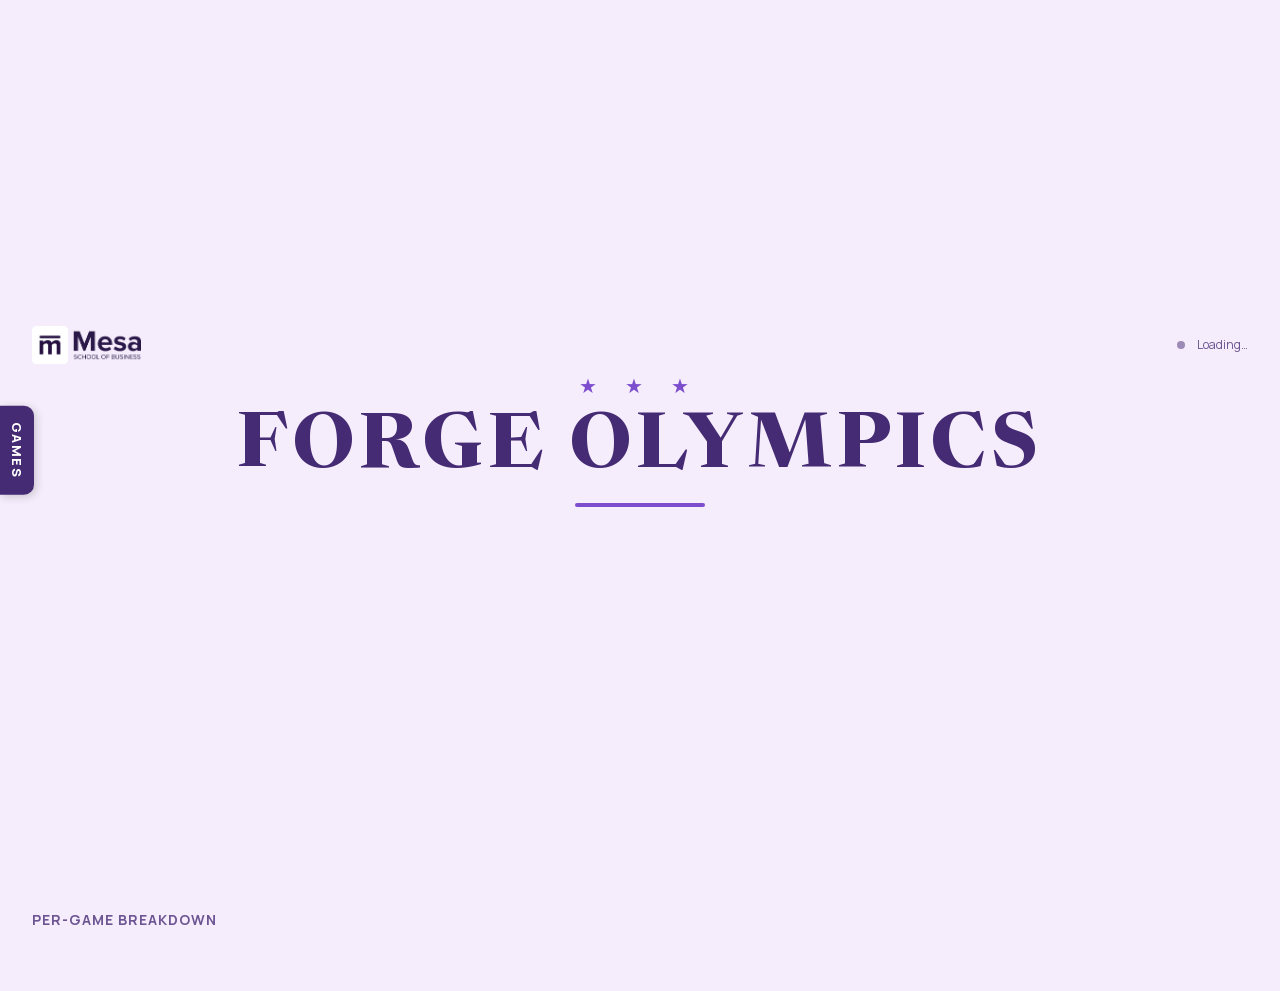
<file: public/index.html>
<!DOCTYPE html>
<html lang="en">
<head>
  <meta charset="utf-8">
  <meta name="viewport" content="width=device-width, initial-scale=1, viewport-fit=cover">
  <title>Forge Olympics</title>
  <meta name="description" content="Live standings for the Mesa Forge House Olympics.">

  <!-- Deep Aubergine, so the phone browser chrome matches the brand. -->
  <meta name="theme-color" content="#2A1849">

  <link rel="icon" type="image/png" sizes="32x32" href="assets/favicon-32.png">
  <link rel="icon" type="image/png" sizes="192x192" href="assets/favicon-192.png">
  <link rel="apple-touch-icon" href="assets/apple-touch-icon.png">

  <!-- Manrope carries every word on the page, so fetch it in parallel with
       the stylesheet rather than waiting for the CSS to be parsed first. -->
  <link rel="preload" href="assets/fonts/manrope-latin-var.woff2" as="font" type="font/woff2" crossorigin>

  <link rel="stylesheet" href="style.css">
</head>
<body>

  <!-- Celebration layers. Always present, invisible until triggered. -->
  <div id="confetti-layer"></div>
  <div id="screen-flash"></div>
  <div id="clash-overlay">
    <div class="clash-burst"></div>
    <div class="clash-arena" id="clash-arena"></div>
    <div class="clash-headline" id="clash-headline"></div>
  </div>
  <div id="big-banner"></div>

  <!-- Left edge games tab and its dropdown -->
  <button id="side-nav-tab" aria-label="Browse games" aria-expanded="false">
    <span>GAMES</span>
  </button>
  <div id="side-nav"></div>

  <!-- Full-screen single-game view, filled in by script.js -->
  <div id="game-view" class="wrap" style="display:none;">
    <div class="hero" id="game-view-hero"></div>
  </div>

  <!-- Overview -->
  <div class="wrap" id="overview-view">
    <div class="hero">

      <div class="topbar">
        <div class="brand-mark" id="brand-mark" tabindex="0" role="button"
             title="Double-click to celebrate" aria-label="Mesa. Double-click to fire a celebration.">
          <img src="assets/mesa-logo.png" alt="Mesa, School of Business">
        </div>
        <div class="updated-row">
          <span class="conn-dot" id="conn-dot" aria-hidden="true"></span>
          <span class="updated" id="updated" role="status" aria-live="polite">Loading&hellip;</span>
        </div>
      </div>

      <div class="title-block">
        <div class="title-flair" aria-hidden="true">&#9733; &#9733; &#9733;</div>
        <h1 id="event-title">Forge Olympics</h1>
        <div class="title-underline"></div>
      </div>

      <div class="callout" id="callout" role="status" aria-live="polite"></div>

      <div id="ranking"></div>
      <div id="podium" class="podium" style="display:none;"></div>
    </div>

    <div class="breakdown-section">
      <div class="breakdown-title">Per-Game Breakdown</div>
      <!-- Scrolls sideways on a phone rather than crushing the columns. -->
      <div class="table-scroll">
        <table id="breakdown">
          <thead><tr id="breakdown-head"></tr></thead>
          <tbody id="breakdown-body"></tbody>
        </table>
      </div>
    </div>
  </div>

  <script src="config.js"></script>
  <script src="script.js"></script>
</body>
</html>
</file>
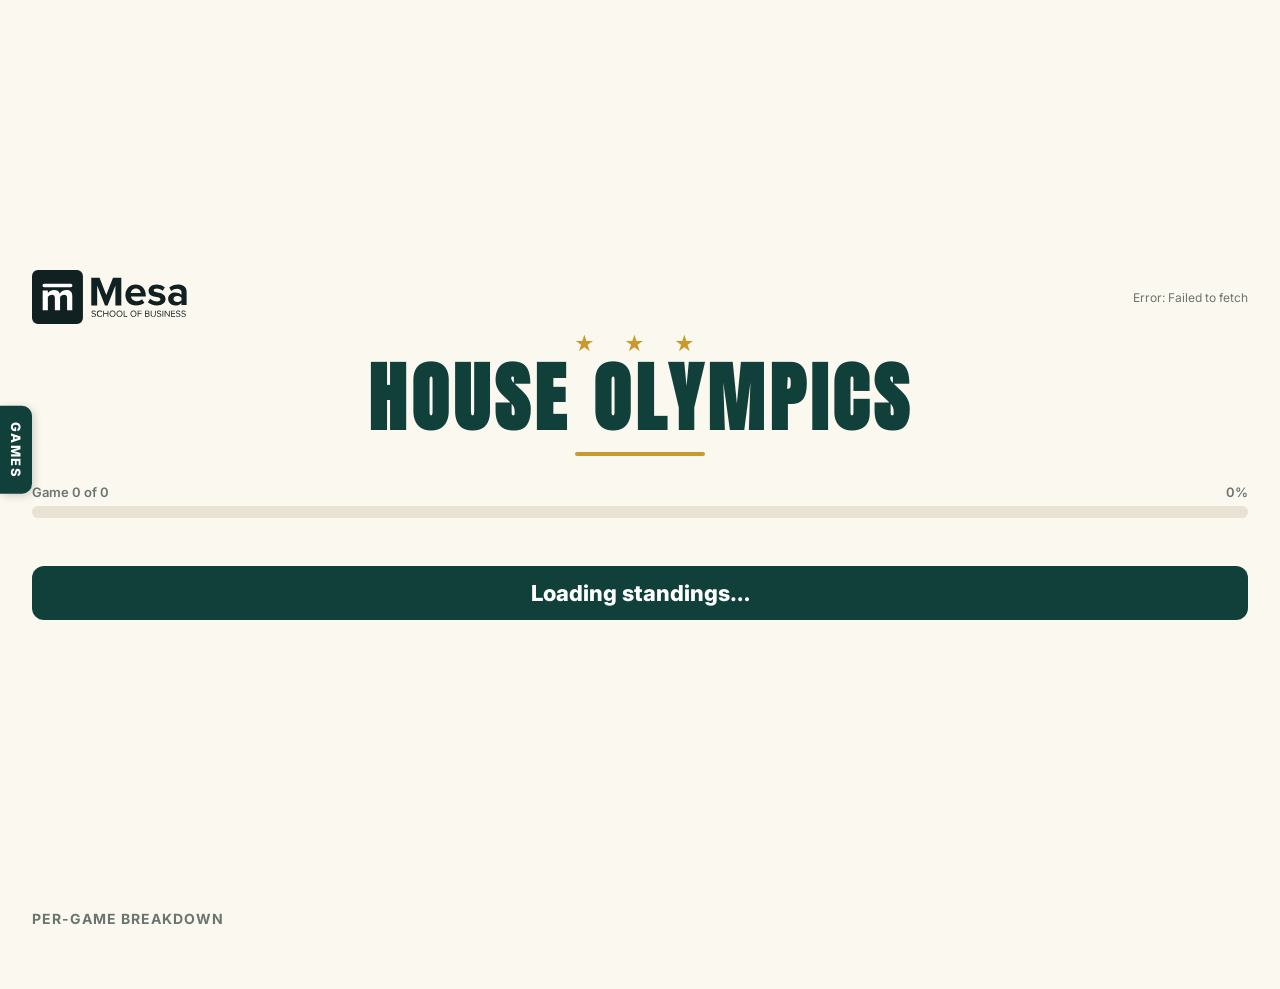
<file: reference/current-Index.html>
<!DOCTYPE html>
<html>
<head>
  <base target="_top">
  <meta charset="utf-8">
  <meta name="viewport" content="width=device-width, initial-scale=1">
  <title>House Olympics</title>
  <style>
    @import url('https://fonts.googleapis.com/css2?family=Anton&family=Inter:wght@600;700;800&display=swap');

    :root {
      --mesa-bg: #FBF8F0;
      --mesa-panel: #FFFFFF;
      --mesa-primary: #11403B;
      --mesa-primary-light: #1C5850;
      --text-dark: #16211F;
      --mesa-muted: #6B7570;
      --gold: #C99A2E;
      --gold-soft: #F4E6C4;
      --border: #E8E2D3;
      --radius: 18px;
    }

    * { box-sizing: border-box; }

    html, body {
      margin: 0;
      padding: 0;
      background: var(--mesa-bg);
      color: var(--text-dark);
      font-family: 'Inter', 'Segoe UI', 'Helvetica Neue', Arial, sans-serif;
      overflow-x: hidden;
    }

    .wrap {
      max-width: 1400px;
      margin: 0 auto;
      padding: 0 32px;
    }

    /* ---------- Hero: fills one full screen ---------- */
    .hero {
      min-height: 100vh;
      display: flex;
      flex-direction: column;
      justify-content: center;
      padding: 26px 0 36px;
    }

    .topbar {
      display: flex;
      align-items: center;
      justify-content: space-between;
    }

    .brand-mark svg { height: 54px; width: auto; display: block; cursor: default; }

    .updated-row {
      display: flex;
      align-items: center;
      gap: 12px;
    }

    .updated {
      font-size: 12px;
      color: var(--mesa-muted);
      text-align: right;
    }

    /* ---------- Title ---------- */
    .title-block {
      text-align: center;
      margin: 8px 0 28px;
    }

    .title-flair {
      font-size: 20px;
      letter-spacing: 12px;
      color: var(--gold);
      margin-bottom: 4px;
    }

    h1 {
      font-family: 'Anton', 'Segoe UI', sans-serif;
      font-weight: 700;
      font-size: clamp(40px, 6vw, 76px);
      margin: 0;
      letter-spacing: 5px;
      line-height: 1;
      text-transform: uppercase;
      background: linear-gradient(90deg, var(--mesa-primary-light) 0%, var(--mesa-primary) 12%, var(--mesa-primary) 88%, var(--mesa-primary-light) 100%);
      -webkit-background-clip: text;
      background-clip: text;
      color: transparent;
    }

    .title-underline {
      width: 130px;
      height: 4px;
      background: var(--gold);
      border-radius: 4px;
      margin: 16px auto 0;
    }

    /* ---------- Game progress bar ---------- */
    .progress-block { margin-bottom: 18px; }
    .progress-label {
      display: flex;
      justify-content: space-between;
      font-size: 13px;
      color: var(--mesa-muted);
      font-weight: 600;
      margin-bottom: 6px;
    }
    .progress-track {
      height: 12px;
      background: var(--border);
      border-radius: 10px;
      overflow: hidden;
    }
    .progress-fill {
      height: 100%;
      background: linear-gradient(90deg, var(--mesa-primary-light), var(--mesa-primary));
      border-radius: 10px;
      transition: width 1s ease;
      width: 0%;
    }
    .progress-fill.complete {
      background: linear-gradient(90deg, var(--gold), #E8C55A);
    }

    /* ---------- Closest race callout ---------- */
    .callout {
      background: var(--gold-soft);
      border: 1px solid var(--gold);
      border-radius: 12px;
      padding: 10px 18px;
      font-size: 15px;
      font-weight: 700;
      color: #7A5B12;
      margin-bottom: 22px;
      display: none;
      align-items: center;
      gap: 8px;
    }
    .callout.show { display: flex; }

    /* ---------- Ranking cards ---------- */
    #ranking {
      display: flex;
      flex-direction: column;
      gap: 14px;
      margin-bottom: 30px;
    }

    .house-card {
      position: relative;
      background: var(--mesa-panel);
      border-radius: var(--radius);
      padding: 14px 24px;
      display: grid;
      grid-template-columns: 46px 110px 1fr 150px;
      align-items: center;
      gap: 20px;
      border: 1px solid var(--border);
      box-shadow: 0 1px 3px rgba(17,64,59,0.06);
    }

    .house-card.leader {
      border: 1px solid var(--house-color, var(--gold));
      animation: glow 2.4s ease-in-out infinite;
    }

    @keyframes glow {
      0%, 100% { box-shadow: 0 0 0 0 rgba(0,0,0,0), 0 2px 8px rgba(17,64,59,0.08); }
      50% { box-shadow: 0 0 0 6px color-mix(in srgb, var(--house-color, var(--gold)) 18%, transparent), 0 2px 8px rgba(17,64,59,0.08); }
    }

    /* Ambient sparkles behind the leader card */
    .sparkle {
      position: absolute;
      width: 5px;
      height: 5px;
      background: #fff;
      border-radius: 50%;
      pointer-events: none;
      opacity: 0;
      box-shadow: 0 0 6px 1px rgba(255,255,255,0.95);
      animation: sparkleTwinkle 1.9s ease-in-out infinite;
    }
    @keyframes sparkleTwinkle {
      0%, 100% { opacity: 0; transform: scale(0.4); }
      50% { opacity: 1; transform: scale(1); }
    }

    /* Champion badge shown on the #1 card once the event is fully complete */
    .champion-badge {
      position: absolute;
      top: -13px;
      right: 22px;
      background: var(--gold);
      color: #fff;
      font-size: 11px;
      font-weight: 800;
      letter-spacing: 0.5px;
      padding: 4px 12px;
      border-radius: 20px;
      box-shadow: 0 2px 6px rgba(0,0,0,0.18);
    }

    /* Final results podium */
    .podium { padding: 8px 0 4px; }
    .podium-title {
      text-align: center;
      font-family: 'Anton', 'Segoe UI', sans-serif;
      font-size: 28px;
      letter-spacing: 1px;
      color: var(--mesa-primary);
      margin-bottom: 22px;
    }
    .podium-stage {
      display: flex;
      align-items: flex-end;
      justify-content: center;
      gap: 22px;
      padding: 0 10px;
    }
    .podium-col {
      display: flex;
      flex-direction: column;
      align-items: center;
      width: 150px;
      opacity: 0;
      transform: translateY(24px);
      animation: podiumRise 0.6s cubic-bezier(.2,.8,.3,1) forwards;
    }
    .podium-col.rank-2 { animation-delay: 0.1s; }
    .podium-col.rank-1 { animation-delay: 0.3s; }
    .podium-col.rank-3 { animation-delay: 0.5s; }
    @keyframes podiumRise {
      to { opacity: 1; transform: translateY(0); }
    }
    .podium-crest {
      height: 76px;
      display: flex;
      align-items: center;
      justify-content: center;
      margin-bottom: 8px;
      filter: drop-shadow(0 4px 8px rgba(0,0,0,0.15));
    }
    .podium-col.rank-1 .podium-crest { height: 96px; }
    .podium-crest img { height: 100%; width: auto; object-fit: contain; }
    .podium-name {
      font-weight: 800;
      font-size: 16px;
      color: var(--text-dark);
      text-align: center;
    }
    .podium-col.rank-1 .podium-name { font-size: 19px; }
    .podium-points {
      font-size: 13px;
      font-weight: 700;
      color: var(--mesa-muted);
      margin-bottom: 10px;
    }
    .podium-block {
      width: 100%;
      border-radius: 12px 12px 0 0;
      display: flex;
      align-items: flex-start;
      justify-content: center;
      padding-top: 10px;
      font-family: 'Anton', 'Segoe UI', sans-serif;
      font-size: 30px;
      color: rgba(255,255,255,0.92);
      background: linear-gradient(180deg, var(--house-color, var(--gold)) 0%, color-mix(in srgb, var(--house-color, var(--gold)) 70%, black) 100%);
      box-shadow: 0 4px 10px rgba(0,0,0,0.18);
    }
    .podium-col.rank-1 .podium-block { height: 130px; border: 2px solid var(--gold); }
    .podium-col.rank-2 .podium-block { height: 92px; }
    .podium-col.rank-3 .podium-block { height: 68px; }
    .podium-rest {
      text-align: center;
      margin-top: 20px;
      font-size: 13px;
      font-weight: 700;
      color: var(--mesa-muted);
      letter-spacing: 0.3px;
    }

    .rank-num {
      font-size: 26px;
      font-weight: 800;
      color: var(--mesa-muted);
      text-align: center;
    }
    .house-card.leader .rank-num { color: var(--text-dark); }

    .house-badge {
      display: flex;
      align-items: center;
      justify-content: center;
      height: 68px;
    }
    .house-badge img { height: 100%; width: auto; object-fit: contain; }
    .house-badge .fallback-badge {
      width: 52px;
      height: 52px;
      border-radius: 50%;
      display: flex;
      align-items: center;
      justify-content: center;
      font-weight: 800;
      font-size: 17px;
      color: #fff;
      background: var(--house-color, var(--mesa-muted));
    }

    .house-main {
      display: flex;
      flex-direction: column;
      gap: 8px;
    }

    .name-momentum-row {
      display: flex;
      align-items: center;
      gap: 8px;
      font-size: 15px;
      font-weight: 800;
      color: var(--text-dark);
      text-transform: uppercase;
      letter-spacing: 0.5px;
    }

    .momentum { font-size: 13px; font-weight: 800; }
    .momentum.up { color: #2C8A5A; }
    .momentum.down { color: #C24A3D; }
    .momentum.same { color: var(--mesa-muted); }

    .race-track {
      height: 16px;
      background: var(--border);
      border-radius: 10px;
      overflow: hidden;
    }
    .race-fill {
      position: relative;
      overflow: hidden;
      height: 100%;
      border-radius: 10px;
      background: var(--house-color, var(--mesa-muted));
      transition: width 0.9s cubic-bezier(.2,.8,.2,1);
      width: 0%;
    }
    .race-fill::after {
      content: '';
      position: absolute;
      top: 0;
      left: -60%;
      width: 45%;
      height: 100%;
      background: linear-gradient(90deg, transparent, rgba(255,255,255,0.65), transparent);
      animation: shimmer 2.6s ease-in-out infinite;
    }
    @keyframes shimmer {
      0% { left: -60%; }
      100% { left: 130%; }
    }

    .house-points {
      text-align: right;
      font-size: 28px;
      font-weight: 800;
      color: var(--mesa-primary);
    }
    .house-points .pval {
      display: inline-block;
      font-size: 28px;
      font-weight: 800;
      color: var(--mesa-primary);
    }
    .house-points .pval.pop { animation: popFlash 0.6s ease; }
    @keyframes popFlash {
      0% { transform: scale(1); }
      30% { transform: scale(1.4); color: var(--house-color, var(--gold)); }
      100% { transform: scale(1); }
    }
    .house-points .plabel {
      font-size: 12px;
      color: var(--mesa-muted);
      font-weight: 600;
      display: block;
      text-transform: uppercase;
      letter-spacing: 0.5px;
    }

    /* ---------- Trash talk ticker ---------- */
    .ticker {
      background: var(--mesa-primary);
      border-radius: 12px;
      padding: 14px 20px;
      font-size: 22px;
      font-weight: 800;
      color: #fff;
      text-align: center;
      margin-bottom: 0;
      min-height: 22px;
    }
    .ticker-line { animation: fadeInOut 6s ease-in-out infinite; }
    @keyframes fadeInOut {
      0% { opacity: 0; } 8% { opacity: 1; } 92% { opacity: 1; } 100% { opacity: 0; }
    }

    /* ---------- Per-game breakdown ---------- */
    .breakdown-section { padding: 10px 0 50px; }
    .breakdown-title {
      font-size: 14px;
      color: var(--mesa-muted);
      text-transform: uppercase;
      letter-spacing: 1px;
      font-weight: 700;
      margin: 0 0 12px;
    }
    table {
      width: 100%;
      border-collapse: collapse;
      background: var(--mesa-panel);
      border-radius: var(--radius);
      overflow: hidden;
      font-size: 14px;
      border: 1px solid var(--border);
    }
    th, td {
      padding: 10px 14px;
      text-align: center;
      border-bottom: 1px solid var(--border);
    }
    th {
      color: var(--mesa-muted);
      font-weight: 800;
      font-size: 12px;
      text-transform: uppercase;
      background: #F4F1E8;
    }
    td:first-child, th:first-child { text-align: left; color: var(--text-dark); font-weight: 800; }
    tr:last-child td { border-bottom: none; }
    .cell-blank { color: #C7C0AD; }

    .cell-winner {
      font-weight: 800;
      color: var(--win-color, var(--gold));
      background: color-mix(in srgb, var(--win-color, var(--gold)) 10%, transparent);
    }
    .winner-cell {
      font-weight: 800;
      color: var(--win-color, var(--mesa-muted));
      white-space: nowrap;
    }
    .winner-cell.tie { color: var(--mesa-muted); font-weight: 700; font-size: 12.5px; }

    /* ---------- Per-game navigation ---------- */
    #side-nav-tab {
      position: fixed;
      top: 50%;
      left: 0;
      transform: translateY(-50%);
      z-index: 900;
      background: var(--mesa-primary);
      color: #fff;
      border: none;
      border-radius: 0 10px 10px 0;
      padding: 16px 8px;
      writing-mode: vertical-rl;
      text-orientation: mixed;
      font-family: 'Inter', 'Segoe UI', sans-serif;
      font-weight: 800;
      font-size: 13px;
      letter-spacing: 1.5px;
      cursor: pointer;
      box-shadow: 2px 2px 8px rgba(0,0,0,0.18);
      transition: left 0.25s cubic-bezier(.4,0,.2,1);
    }
    #side-nav-tab.nav-open { left: 190px; }
    #side-nav {
      position: fixed;
      top: 50%;
      left: 0;
      transform: translateY(-50%);
      z-index: 900;
      background: var(--mesa-panel);
      border: 1px solid var(--border);
      border-left: none;
      border-radius: 0 14px 14px 0;
      box-shadow: 4px 0 16px rgba(0,0,0,0.10);
      max-height: 82vh;
      overflow-y: auto;
      padding: 8px;
      display: none;
      flex-direction: column;
      gap: 3px;
      width: 190px;
    }
    #side-nav.show { display: flex; }
    .side-nav-item {
      display: flex;
      align-items: center;
      gap: 8px;
      width: 100%;
      text-align: left;
      background: none;
      border: none;
      border-radius: 8px;
      padding: 9px 10px;
      font-family: 'Inter', 'Segoe UI', sans-serif;
      font-size: 12.5px;
      font-weight: 700;
      color: var(--text-dark);
      cursor: pointer;
    }
    .side-nav-item .snl { white-space: nowrap; overflow: hidden; text-overflow: ellipsis; }
    .side-nav-item:hover { background: #F4F1E8; }
    .side-nav-item.active { background: var(--mesa-primary); color: #fff; }
    .side-nav-item.overview-item {
      color: var(--mesa-primary);
      text-transform: uppercase;
      letter-spacing: 0.5px;
      font-size: 11.5px;
      border-bottom: 1px solid var(--border);
      border-radius: 8px 8px 0 0;
      margin-bottom: 3px;
      padding-bottom: 12px;
    }
    .side-nav-item.overview-item.active { color: #fff; border-color: transparent; }
    .snl-dot {
      flex: none;
      width: 7px;
      height: 7px;
      border-radius: 50%;
      background: #C7C0AD;
    }
    .snl-dot.snl-progress { background: var(--mesa-primary-light); }
    .snl-dot.snl-complete { background: var(--gold); }
    .side-nav-item.active .snl-dot { background: #fff; }

    /* ---------- Full-screen single-game view ---------- */
    #game-view { display: none; }
    #game-view-ranking {
      display: flex;
      flex-direction: column;
      gap: 14px;
      margin-top: 8px;
    }
    .gv-status-pill {
      display: inline-block;
      font-size: 11px;
      font-weight: 800;
      letter-spacing: 0.5px;
      padding: 4px 12px;
      border-radius: 20px;
      text-transform: uppercase;
    }
    .gv-status-pill.gv-not-started { background: var(--gold-soft); color: var(--gold); }
    .gv-status-pill.gv-in-progress { background: #E5F1EE; color: var(--mesa-primary); }
    .gv-status-pill.gv-complete { background: var(--gold); color: #fff; }
    .gv-status-row { text-align: center; margin-bottom: 8px; }
    .gv-pregame-box {
      text-align: center;
      font-weight: 700;
      font-size: 22px;
      color: var(--mesa-primary);
      padding: 60px 10px;
    }

    /* ---------- Confetti ---------- */
    #confetti-layer {
      position: fixed; inset: 0; pointer-events: none; overflow: hidden; z-index: 999;
    }
    #screen-flash {
      position: fixed; inset: 0; pointer-events: none; z-index: 998;
      background: var(--flash-color, transparent);
      opacity: 0;
    }
    #screen-flash.flash-active { animation: screenFlash 0.8s ease-out; }
    @keyframes screenFlash {
      0% { opacity: 0; }
      12% { opacity: 0.35; }
      100% { opacity: 0; }
    }
    .confetti-piece {
      position: absolute; top: -20px; width: 8px; height: 14px; opacity: 0.9;
      animation-name: fall; animation-timing-function: linear; animation-fill-mode: forwards;
    }
    @keyframes fall {
      to { transform: translateY(110vh) rotate(720deg); opacity: 0.25; }
    }

    #big-banner {
      position: fixed; top: 38%; left: 50%;
      transform: translate(-50%, -50%) scale(0.3) rotate(-8deg);
      background: linear-gradient(135deg, var(--banner-color, var(--gold)), var(--mesa-primary-light) 130%);
      border: 5px solid rgba(255,255,255,0.85);
      color: #fff;
      font-family: 'Anton', 'Segoe UI', sans-serif;
      font-weight: 400;
      letter-spacing: 1px;
      text-transform: uppercase;
      font-size: 40px;
      line-height: 1.15;
      padding: 30px 56px;
      border-radius: 32px;
      opacity: 0;
      z-index: 1000;
      pointer-events: none;
      text-align: center;
      max-width: 80vw;
      box-shadow: 0 24px 60px rgba(17,64,59,0.35), 0 0 0 8px rgba(255,255,255,0.18);
    }
    #big-banner.show {
      opacity: 1;
      animation: bannerPop 0.8s cubic-bezier(.34,1.56,.64,1) forwards, bannerFloat 2.4s ease-in-out 0.8s infinite;
    }
    @keyframes bannerPop {
      0% { transform: translate(-50%, -50%) scale(0.3) rotate(-8deg); }
      55% { transform: translate(-50%, -50%) scale(1.1) rotate(3deg); }
      75% { transform: translate(-50%, -50%) scale(0.95) rotate(-1.5deg); }
      100% { transform: translate(-50%, -50%) scale(1) rotate(0deg); }
    }
    @keyframes bannerFloat {
      0%, 100% { transform: translate(-50%, -50%) scale(1) rotate(-1deg) translateY(0); }
      50% { transform: translate(-50%, -50%) scale(1.02) rotate(1deg) translateY(-6px); }
    }

    /* ---------- Clash cutscene ---------- */
    #clash-overlay {
      position: fixed;
      inset: 0;
      z-index: 1100;
      background: radial-gradient(circle at center, rgba(28,88,80,0.97) 0%, rgba(17,64,59,0.98) 55%, rgba(9,34,31,1) 100%);
      opacity: 0;
      pointer-events: none;
      overflow: hidden;
      transition: opacity 0.4s ease;
    }
    #clash-overlay.show {
      opacity: 1;
      animation: clashShake 0.6s ease-in-out;
    }
    @keyframes clashShake {
      0%, 100% { transform: translate(0, 0); }
      10% { transform: translate(-8px, 5px); }
      20% { transform: translate(8px, -5px); }
      30% { transform: translate(-6px, 7px); }
      40% { transform: translate(6px, -7px); }
      50% { transform: translate(-4px, 4px); }
      60%, 100% { transform: translate(0, 0); }
    }

    .clash-burst {
      position: absolute;
      top: 50%;
      left: 50%;
      width: 10px;
      height: 10px;
      transform: translate(-50%, -50%) scale(0);
      background: conic-gradient(from 0deg,
        var(--gold) 0deg 18deg, transparent 18deg 36deg,
        var(--gold) 36deg 54deg, transparent 54deg 72deg,
        var(--gold) 72deg 90deg, transparent 90deg 108deg,
        var(--gold) 108deg 126deg, transparent 126deg 144deg,
        var(--gold) 144deg 162deg, transparent 162deg 180deg,
        var(--gold) 180deg 198deg, transparent 198deg 216deg,
        var(--gold) 216deg 234deg, transparent 234deg 252deg,
        var(--gold) 252deg 270deg, transparent 270deg 288deg,
        var(--gold) 288deg 306deg, transparent 306deg 324deg,
        var(--gold) 324deg 342deg, transparent 342deg 360deg);
      border-radius: 50%;
      opacity: 0;
    }
    #clash-overlay.show .clash-burst { animation: clashBurst 0.5s ease-out forwards; }
    @keyframes clashBurst {
      0% { transform: translate(-50%, -50%) scale(0); opacity: 0.9; }
      100% { transform: translate(-50%, -50%) scale(38); opacity: 0; }
    }

    .clash-arena { position: absolute; inset: 0; }

    .clash-crest {
      position: absolute;
      top: 50%;
      left: 50%;
      width: 110px;
      opacity: 0;
      pointer-events: none;
    }
    .clash-crest img, .clash-crest .fallback-badge {
      width: 100%;
      height: auto;
      display: block;
      filter: drop-shadow(0 10px 22px rgba(0,0,0,0.45));
    }

    .clash-winner {
      width: 190px;
      z-index: 5;
      animation: clashWinnerIn 0.6s cubic-bezier(.34,1.56,.64,1) forwards,
                 clashWinnerBounce 0.9s ease-in-out 0.6s infinite;
    }
    @keyframes clashWinnerIn {
      0% { transform: translate(-50%, -50%) scale(0.2) rotate(-25deg); opacity: 0; }
      55% { transform: translate(-50%, -50%) scale(1.25) rotate(8deg); opacity: 1; }
      75% { transform: translate(-50%, -50%) scale(0.95) rotate(-4deg); }
      100% { transform: translate(-50%, -50%) scale(1.1) rotate(0deg); opacity: 1; }
    }
    @keyframes clashWinnerBounce {
      0%, 100% { transform: translate(-50%, -50%) scale(1.1, 1.1) rotate(0deg) translateY(0); filter: drop-shadow(0 0 18px var(--gold)); }
      25% { transform: translate(-50%, -50%) scale(1.15, 1.03) rotate(-5deg) translateY(-12px); filter: drop-shadow(0 0 28px var(--gold)); }
      50% { transform: translate(-50%, -50%) scale(1.06, 1.12) rotate(0deg) translateY(-2px); filter: drop-shadow(0 0 36px var(--gold)); }
      75% { transform: translate(-50%, -50%) scale(1.15, 1.03) rotate(5deg) translateY(-12px); filter: drop-shadow(0 0 28px var(--gold)); }
    }

    .clash-loser {
      --dx: -34vw;
      --dy: -16vh;
      --rot: -30deg;
      animation-duration: 1.7s;
      animation-timing-function: linear;
      animation-fill-mode: forwards;
    }

    @keyframes loserRubberBounce {
      0%   { transform: translate(-50%, -50%) scale(0.7, 0.7) rotate(0deg); opacity: 0; }
      8%   { opacity: 1; transform: translate(-50%, -50%) scale(1.3, 0.6) rotate(0deg); }
      24%  { transform: translate(calc(-50% + var(--dx) * 0.32), calc(-50% + var(--dy) * 0.32 - 11vh)) scale(0.75, 1.2) rotate(calc(var(--rot) * 0.3)); }
      38%  { transform: translate(calc(-50% + var(--dx) * 0.5), calc(-50% + var(--dy) * 0.5)) scale(1.2, 0.75) rotate(calc(var(--rot) * 0.5)); }
      56%  { transform: translate(calc(-50% + var(--dx) * 0.72), calc(-50% + var(--dy) * 0.72 - 6vh)) scale(0.85, 1.12) rotate(calc(var(--rot) * 0.7)); }
      70%  { transform: translate(calc(-50% + var(--dx) * 0.85), calc(-50% + var(--dy) * 0.85)) scale(1.08, 0.87) rotate(calc(var(--rot) * 0.85)); }
      86%  { transform: translate(calc(-50% + var(--dx) * 0.96), calc(-50% + var(--dy) * 0.96 - 2.5vh)) scale(0.95, 1.05) rotate(var(--rot)); }
      100% { transform: translate(calc(-50% + var(--dx)), calc(-50% + var(--dy))) scale(0.85, 0.85) rotate(var(--rot)); opacity: 0.95; }
    }
    @keyframes loserBigBounceSpin {
      0%   { transform: translate(-50%, -50%) scale(0.7) rotate(0deg); opacity: 0; }
      10%  { opacity: 1; transform: translate(-50%, -50%) scale(1.25, 0.7) rotate(0deg); }
      30%  { transform: translate(calc(-50% + var(--dx) * 0.45), calc(-50% + var(--dy) * 0.45 - 14vh)) scale(0.7, 1.15) rotate(calc(var(--rot) + 200deg)); }
      50%  { transform: translate(calc(-50% + var(--dx) * 0.6), calc(-50% + var(--dy) * 0.6)) scale(1.15, 0.8) rotate(calc(var(--rot) + 360deg)); }
      75%  { transform: translate(calc(-50% + var(--dx) * 0.85), calc(-50% + var(--dy) * 0.85 - 7vh)) scale(0.8, 1.1) rotate(calc(var(--rot) + 560deg)); }
      100% { transform: translate(calc(-50% + var(--dx)), calc(-50% + var(--dy))) scale(0.85) rotate(calc(var(--rot) + 720deg)); opacity: 0.95; }
    }
    @keyframes loserSlingshotYeet {
      0%   { transform: translate(-50%, -50%) scale(0.9) rotate(0deg); opacity: 0; }
      12%  { opacity: 1; transform: translate(calc(-50% - var(--dx) * 0.08), calc(-50% - var(--dy) * 0.08)) scale(1.2, 0.75) rotate(calc(var(--rot) * -0.3)); }
      45%  { transform: translate(calc(-50% + var(--dx) * 0.75), calc(-50% + var(--dy) * 0.75 - 10vh)) scale(0.55, 1.3) rotate(calc(var(--rot) * 1.5)); }
      70%  { transform: translate(calc(-50% + var(--dx) * 0.95), calc(-50% + var(--dy) * 0.95)) scale(1.15, 0.8) rotate(calc(var(--rot) * 1.1)); }
      85%  { transform: translate(calc(-50% + var(--dx) * 1.02), calc(-50% + var(--dy) * 1.02 - 3vh)) scale(0.92, 1.05) rotate(var(--rot)); }
      100% { transform: translate(calc(-50% + var(--dx)), calc(-50% + var(--dy))) scale(0.85) rotate(var(--rot)); opacity: 0.95; }
    }
    @keyframes loserBoingBoing {
      0%   { transform: translate(-50%, -50%) scale(0.7) rotate(0deg); opacity: 0; }
      8%   { opacity: 1; transform: translate(-50%, -50%) scale(1.3, 0.65) rotate(0deg); }
      18%  { transform: translate(calc(-50% + var(--dx) * 0.18), calc(-50% + var(--dy) * 0.18 - 6vh)) scale(0.85, 1.1) rotate(calc(var(--rot) * 0.2)); }
      28%  { transform: translate(calc(-50% + var(--dx) * 0.35), calc(-50% + var(--dy) * 0.35)) scale(1.15, 0.85) rotate(calc(var(--rot) * 0.35)); }
      40%  { transform: translate(calc(-50% + var(--dx) * 0.5), calc(-50% + var(--dy) * 0.5 - 4vh)) scale(0.92, 1.06) rotate(calc(var(--rot) * 0.5)); }
      52%  { transform: translate(calc(-50% + var(--dx) * 0.62), calc(-50% + var(--dy) * 0.62)) scale(1.1, 0.9) rotate(calc(var(--rot) * 0.6)); }
      64%  { transform: translate(calc(-50% + var(--dx) * 0.74), calc(-50% + var(--dy) * 0.74 - 2.5vh)) scale(0.95, 1.04) rotate(calc(var(--rot) * 0.75)); }
      78%  { transform: translate(calc(-50% + var(--dx) * 0.87), calc(-50% + var(--dy) * 0.87)) scale(1.05, 0.94) rotate(calc(var(--rot) * 0.88)); }
      100% { transform: translate(calc(-50% + var(--dx)), calc(-50% + var(--dy))) scale(0.85) rotate(var(--rot)); opacity: 0.95; }
    }
    @keyframes loserCrySoak {
      0%   { transform: translate(-50%, -50%) scale(0.7) rotate(0deg); opacity: 0; }
      20%  { opacity: 1; transform: translate(-50%, -50%) scale(0.95) rotate(calc(var(--rot) * 0.15)); }
      50%  { transform: translate(calc(-50% + var(--dx) * 0.25), calc(-50% + var(--dy) * 0.25 + 4vh)) scale(0.85, 0.78) rotate(calc(var(--rot) * 0.25)); }
      75%  { transform: translate(calc(-50% + var(--dx) * 0.4), calc(-50% + var(--dy) * 0.4 + 9vh)) scale(0.78, 0.7) rotate(calc(var(--rot) * 0.3)); }
      100% { transform: translate(calc(-50% + var(--dx) * 0.5), calc(-50% + var(--dy) * 0.5 + 13vh)) scale(0.68, 0.6) rotate(calc(var(--rot) * 0.35)); opacity: 0.9; filter: saturate(55%) brightness(0.92); }
    }
    @keyframes loserWindSweep {
      0%   { transform: translate(-50%, -50%) scale(0.75) rotate(0deg); opacity: 0; }
      15%  { opacity: 1; transform: translate(-50%, -50%) rotate(calc(var(--rot) * 0.2)) scale(0.8); }
      50%  { transform: translate(calc(-50% + var(--dx) * 0.55), calc(-50% + var(--dy) * 0.4)) rotate(calc(var(--rot) * 2.2)) scale(0.6, 0.75); }
      80%  { transform: translate(calc(-50% + var(--dx) * 0.9), calc(-50% + var(--dy) * 0.85)) rotate(calc(var(--rot) * 4)) scale(0.5, 0.7); }
      100% { transform: translate(calc(-50% + var(--dx) * 1.05), calc(-50% + var(--dy) * 1.05)) rotate(calc(var(--rot) * 5)) scale(0.45, 0.65); opacity: 0.55; }
    }
    @keyframes loserRocketBlast {
      0%   { transform: translate(-50%, -50%) scale(0.85) rotate(0deg); opacity: 0; }
      10%  { opacity: 1; transform: translate(-50%, -50%) scale(1.3, 1.3) rotate(0deg); }
      30%  { transform: translate(calc(-50% + var(--dx) * 0.35), calc(-50% + var(--dy) * 0.35)) scale(0.55, 0.9) rotate(calc(var(--rot) * 1.5)); }
      100% { transform: translate(calc(-50% + var(--dx) * 1.15), calc(-50% + var(--dy) * 1.15)) scale(0.22, 0.5) rotate(calc(var(--rot) * 3)); opacity: 0.2; filter: brightness(1.3); }
    }
    @keyframes loserFlattenPancake {
      0%   { transform: translate(-50%, -50%) scale(0.75) rotate(0deg); opacity: 0; }
      15%  { opacity: 1; transform: translate(-50%, -50%) scale(1.1, 0.95) rotate(0deg); }
      45%  { transform: translate(calc(-50% + var(--dx) * 0.5), calc(-50% + var(--dy) * 0.5)) scale(1.6, 0.3) rotate(calc(var(--rot) * 0.4)); }
      100% { transform: translate(calc(-50% + var(--dx)), calc(-50% + var(--dy))) scale(1.5, 0.28) rotate(calc(var(--rot) * 0.5)); opacity: 0.9; }
    }
    @keyframes loserDizzyStagger {
      0%   { transform: translate(-50%, -50%) scale(0.75) rotate(0deg); opacity: 0; }
      20%  { opacity: 1; transform: translate(-50%, -50%) rotate(-12deg) scale(0.85); }
      35%  { transform: translate(calc(-50% + var(--dx) * 0.12), calc(-50% + var(--dy) * 0.12)) rotate(14deg) scale(0.85); }
      50%  { transform: translate(calc(-50% + var(--dx) * 0.05), calc(-50% + var(--dy) * 0.18)) rotate(-16deg) scale(0.82); }
      65%  { transform: translate(calc(-50% + var(--dx) * 0.2), calc(-50% + var(--dy) * 0.15)) rotate(10deg) scale(0.8); }
      80%  { transform: translate(calc(-50% + var(--dx) * 0.15), calc(-50% + var(--dy) * 0.3)) rotate(-8deg) scale(0.78); }
      100% { transform: translate(calc(-50% + var(--dx) * 0.25), calc(-50% + var(--dy) * 0.4)) rotate(6deg) scale(0.75); opacity: 0.9; }
    }

    .ko-tag {
      position: absolute;
      top: -14px;
      right: -14px;
      font-family: 'Anton', 'Segoe UI', sans-serif;
      font-size: 18px;
      letter-spacing: 1px;
      padding: 2px 9px;
      border-radius: 6px;
      transform: rotate(-12deg) scale(0);
      border: 3px solid;
      animation: koPop 0.45s cubic-bezier(.34,1.56,.64,1) 0.12s forwards;
    }
    .ko-tag.tag-ko    { background: #fff;    color: #C24A3D; border-color: #C24A3D; }
    .ko-tag.tag-cry   { background: #EAF4FF; color: #1b4895; border-color: #1b4895; }
    .ko-tag.tag-wind  { background: #EAFBF2; color: #166B45; border-color: #166B45; }
    .ko-tag.tag-blast { background: #FFF1E6; color: #C2410C; border-color: #C2410C; }
    .ko-tag.tag-flat  { background: #F5EFE3; color: #7A5B2E; border-color: #7A5B2E; }
    .ko-tag.tag-dizzy { background: #F3E9FF; color: #6B21A8; border-color: #6B21A8; }
    @keyframes koPop {
      0% { transform: rotate(-12deg) scale(0); }
      70% { transform: rotate(-12deg) scale(1.25); }
      100% { transform: rotate(-12deg) scale(1); }
    }

    .dizzy-stars {
      position: absolute;
      top: 6px;
      left: 50%;
      width: 0;
      height: 0;
      opacity: 0;
      animation: dizzyFadeIn 0.35s ease-out 1.7s forwards;
      pointer-events: none;
    }
    .dizzy-stars span {
      position: absolute;
      top: 0;
      left: 0;
      font-size: 15px;
      animation: dizzyOrbit 1s linear infinite;
    }
    .dizzy-stars span:nth-child(1) { animation-delay: 1.7s; }
    .dizzy-stars span:nth-child(2) { animation-delay: 2.03s; }
    .dizzy-stars span:nth-child(3) { animation-delay: 2.37s; }
    @keyframes dizzyFadeIn { to { opacity: 1; } }
    @keyframes dizzyOrbit {
      0%   { transform: translate(-50%, -50%) rotate(0deg) translateX(24px) rotate(0deg); }
      100% { transform: translate(-50%, -50%) rotate(360deg) translateX(24px) rotate(-360deg); }
    }

    .tears {
      position: absolute;
      top: 68%;
      left: 50%;
      width: 0;
      height: 0;
      pointer-events: none;
    }
    .tears span {
      position: absolute;
      top: 0;
      left: 0;
      font-size: 13px;
      opacity: 0;
      animation: tearFall 1.3s ease-in infinite;
    }
    .tears span:nth-child(1) { margin-left: -10px; animation-delay: 1.75s; }
    .tears span:nth-child(2) { margin-left: 8px; animation-delay: 2.15s; }
    .tears span:nth-child(3) { margin-left: -2px; animation-delay: 2.55s; }
    @keyframes tearFall {
      0%   { transform: translate(-50%, 0) scale(0.5); opacity: 0; }
      20%  { opacity: 0.9; transform: translate(-50%, 6px) scale(0.8); }
      100% { transform: translate(-50%, 42px) scale(0.6); opacity: 0; }
    }

    .blast-ring {
      position: absolute;
      top: 50%;
      left: 50%;
      width: 14px;
      height: 14px;
      transform: translate(-50%, -50%) scale(0);
      border-radius: 50%;
      background: radial-gradient(circle, #FFD27A 0%, #FF7A3D 40%, transparent 70%);
      opacity: 0.9;
      animation: blastRing 0.5s ease-out 0.08s forwards;
      pointer-events: none;
    }
    @keyframes blastRing {
      to { transform: translate(-50%, -50%) scale(9); opacity: 0; }
    }

    .clash-headline {
      position: absolute;
      top: 14%;
      left: 50%;
      transform: translate(-50%, -50%) scale(0.3) rotate(-8deg);
      font-family: 'Anton', 'Segoe UI', sans-serif;
      text-transform: uppercase;
      letter-spacing: 2px;
      font-size: clamp(24px, 4.2vw, 48px);
      color: var(--mesa-primary);
      background: var(--gold);
      padding: 10px 34px;
      border-radius: 10px;
      border: 4px solid #fff;
      box-shadow: 0 14px 30px rgba(0,0,0,0.35);
      opacity: 0;
      max-width: 84vw;
      text-align: center;
    }
    #clash-overlay.show .clash-headline { animation: clashHeadlineIn 0.6s 0.5s cubic-bezier(.34,1.56,.64,1) forwards; }
    @keyframes clashHeadlineIn {
      0% { transform: translate(-50%, -50%) scale(0.3) rotate(-10deg); opacity: 0; }
      60% { transform: translate(-50%, -50%) scale(1.15) rotate(3deg); opacity: 1; }
      100% { transform: translate(-50%, -50%) scale(1) rotate(-2deg); opacity: 1; }
    }
  </style>
</head>
<body>

  <div id="confetti-layer"></div>
  <div id="screen-flash"></div>
  <div id="clash-overlay">
    <div class="clash-burst"></div>
    <div class="clash-arena" id="clash-arena"></div>
    <div class="clash-headline" id="clash-headline"></div>
  </div>
  <div id="big-banner"></div>

  <button id="side-nav-tab" onclick="toggleSideNav()" aria-label="Browse games">
    <span>GAMES</span>
  </button>
  <div id="side-nav"></div>

  <div id="game-view" class="wrap" style="display:none;">
    <div class="hero" id="game-view-hero"></div>
  </div>

  <div class="wrap" id="overview-view">
    <div class="hero">
    <div class="topbar">
      <div class="brand-mark" ondblclick="testCelebration()">
        <svg class="mesa-logo-svg" xmlns="http://www.w3.org/2000/svg" xmlns:xlink="http://www.w3.org/1999/xlink" viewBox="0 0 597.246 208.355">
  <defs>
    <clipPath id="clip-path">
      <rect id="Rectangle_121100" data-name="Rectangle 121100" width="597.246" height="208.355" fill="#fff"/>
    </clipPath>
  </defs>
  <g id="ghghch" clip-path="url(#clip-path)">
    <path id="Path_658690" data-name="Path 658690" d="M173.564,0H22.96A22.96,22.96,0,0,0,0,22.96V185.4a22.96,22.96,0,0,0,22.96,22.96h150.6a22.959,22.959,0,0,0,22.96-22.96V22.96A22.96,22.96,0,0,0,173.564,0Z" fill="#112121"/>
    <path id="Path_658691" data-name="Path 658691" d="M133.974,152.714V104.8c0-7.063-3.144-12.1-11.314-12.1-7.064,0-12.876,4.716-15.71,8.8v51.2H86.845V104.788c0-7.063-3.144-12.1-11.314-12.1-6.909,0-12.721,4.716-15.71,8.956v51.049H39.87V76.823H59.82v9.9c3.144-4.561,13.2-11.78,24.821-11.78s18.223,5.181,21.047,13.828c4.4-6.909,14.448-13.828,26.073-13.828,13.983,0,22.308,7.384,22.308,22.939V152.7H133.964Z" transform="translate(1.365 2.565)" fill="#fff"/>
    <path id="Path_658692" data-name="Path 658692" d="M147.826,51.33H46.016a6.847,6.847,0,1,0,0,13.693H147.826a6.847,6.847,0,0,0,0-13.693Z" transform="translate(1.341 1.757)" fill="#fff"/>
    <path id="Path_658693" data-name="Path 658693" d="M314.147,134.418V57.482L284.01,134.418h-9.939L243.933,57.482v76.936H221.17V27.5h31.9l25.97,66.677L305,27.5h32.061V134.408H314.147Z" transform="translate(7.57 2.213)" fill="#112121"/>
    <path id="Path_658694" data-name="Path 658694" d="M388.486,54.16c23.084,0,38.794,17.313,38.794,42.641v4.489H369.736c1.282,9.773,9.133,17.954,22.277,17.954,7.209,0,15.71-2.885,20.674-7.695l8.977,13.145c-7.849,7.209-19.878,10.735-31.895,10.735-23.56,0-41.359-15.865-41.359-40.717C348.41,72.27,364.916,54.16,388.486,54.16ZM369.415,87.5h38.152c-.475-7.374-5.605-17.147-19.071-17.147-12.66,0-18.109,9.453-19.071,17.147Z" transform="translate(11.925 1.409)" fill="#112121"/>
    <path id="Path_658695" data-name="Path 658695" d="M441.231,109.139c5.606,5.285,17.148,10.58,26.766,10.58,8.812,0,12.98-3.051,12.98-7.85,0-5.45-6.732-7.374-15.545-9.132-13.3-2.565-30.458-5.771-30.458-24.2,0-12.979,11.377-24.366,31.741-24.366a48.662,48.662,0,0,1,31.1,10.58L489.8,78.691c-4.644-4.964-13.466-8.977-22.919-8.977-7.374,0-12.183,2.72-12.183,7.209,0,4.809,6.092,6.567,14.749,8.336,13.3,2.565,31.1,6.092,31.1,25.328,0,14.262-12.017,24.842-33.5,24.842-13.466,0-26.446-4.489-34.626-12.018l8.811-14.262Z" transform="translate(14.801 1.399)" fill="#112121"/>
    <path id="Path_658696" data-name="Path 658696" d="M559.453,154.346v-8.015c-5.284,6.247-14.427,9.939-24.521,9.939-12.338,0-26.931-8.336-26.931-25.649s14.582-24.687,26.931-24.687c10.26,0,19.392,3.206,24.521,9.453V104.651c0-7.85-6.732-12.98-16.992-12.98a32.552,32.552,0,0,0-22.6,9.132l-7.695-13.621C521.621,78.847,533.8,75,545.987,75c17.634,0,33.82,7.053,33.82,29.331v50H559.453Zm0-28.214c-3.361-4.489-9.773-6.733-16.35-6.733-8.016,0-14.584,4.323-14.584,11.7s6.568,11.376,14.584,11.376c6.567,0,12.979-2.244,16.35-6.733v-9.608Z" transform="translate(17.387 -19.431)" fill="#112121"/>
    <path id="Path_658697" data-name="Path 658697" d="M223.327,169.7a9.9,9.9,0,0,0,7.384,3.34c4.189,0,5.523-2.254,5.523-4.044,0-2.813-2.844-3.589-5.947-4.426-3.765-.983-7.943-2.038-7.943-6.65,0-3.868,3.444-6.505,8.056-6.505a11.061,11.061,0,0,1,8.336,3.268l-1.758,2.141a8.974,8.974,0,0,0-6.784-2.813c-2.813,0-4.82,1.51-4.82,3.723,0,2.358,2.71,3.061,5.7,3.868,3.837,1.024,8.191,2.213,8.191,7.136,0,3.413-2.317,6.888-8.646,6.888a11.636,11.636,0,0,1-9-3.723l1.727-2.213Z" transform="translate(7.585 5.182)" fill="#112121"/>
    <path id="Path_658698" data-name="Path 658698" d="M241.97,163.511a11.705,11.705,0,0,1,11.956-12.131,10.542,10.542,0,0,1,9,4.644l-2.461,1.375a7.972,7.972,0,0,0-6.537-3.413c-5.026,0-8.925,3.94-8.925,9.525s3.9,9.526,8.925,9.526a7.853,7.853,0,0,0,6.537-3.413L262.955,171a10.666,10.666,0,0,1-9.039,4.644,11.706,11.706,0,0,1-11.956-12.132Z" transform="translate(8.282 5.181)" fill="#112121"/>
    <path id="Path_658699" data-name="Path 658699" d="M282.51,175.206V164.45H268.8v10.756H265.88V151.75H268.8v10.094H282.51V151.75h2.917v23.456Z" transform="translate(9.1 5.194)" fill="#112121"/>
    <path id="Path_658700" data-name="Path 658700" d="M300.8,151.38c6.93,0,11.635,5.2,11.635,12.131s-4.716,12.132-11.635,12.132-11.635-5.2-11.635-12.132S293.845,151.38,300.8,151.38Zm0,2.606c-5.274,0-8.614,4.044-8.614,9.525s3.34,9.526,8.614,9.526,8.615-4.075,8.615-9.526S306.049,153.986,300.8,153.986Z" transform="translate(9.897 5.181)" fill="#112121"/>
    <path id="Path_658701" data-name="Path 658701" d="M326.815,151.38c6.93,0,11.636,5.2,11.636,12.131s-4.717,12.132-11.636,12.132-11.635-5.2-11.635-12.132S319.855,151.38,326.815,151.38Zm0,2.606c-5.274,0-8.615,4.044-8.615,9.525s3.341,9.526,8.615,9.526,8.615-4.075,8.615-9.526S332.059,153.986,326.815,153.986Z" transform="translate(10.788 5.181)" fill="#112121"/>
    <path id="Path_658702" data-name="Path 658702" d="M342.1,175.206V151.75h2.916V172.6h10.9v2.606Z" transform="translate(11.709 5.194)" fill="#112121"/>
    <path id="Path_658703" data-name="Path 658703" d="M378.935,151.38c6.929,0,11.635,5.2,11.635,12.131s-4.717,12.132-11.635,12.132-11.635-5.2-11.635-12.132S371.975,151.38,378.935,151.38Zm0,2.606c-5.275,0-8.616,4.044-8.616,9.525s3.341,9.526,8.616,9.526,8.615-4.075,8.615-9.526S384.179,153.986,378.935,153.986Z" transform="translate(12.572 5.181)" fill="#112121"/>
    <path id="Path_658704" data-name="Path 658704" d="M394.22,175.206V151.75h15.368v2.606H397.146v7.56h12.2v2.606h-12.2v10.684H394.22Z" transform="translate(13.493 5.194)" fill="#112121"/>
    <path id="Path_658705" data-name="Path 658705" d="M421.7,175.206V151.75h10.446c4.074,0,6.578,2.462,6.578,5.978a5.319,5.319,0,0,1-4.116,5.378,5.862,5.862,0,0,1,4.571,5.771c0,3.765-2.492,6.329-6.784,6.329H421.7Zm2.916-13.29h7.033c2.637,0,4.044-1.613,4.044-3.764s-1.406-3.8-4.044-3.8h-7.033Zm0,10.683h7.177c2.741,0,4.365-1.551,4.365-4.044,0-2.141-1.479-4.044-4.365-4.044h-7.177Z" transform="translate(14.434 5.194)" fill="#112121"/>
    <path id="Path_658706" data-name="Path 658706" d="M443.08,151.76H446v14.272c0,4.292,2.317,7,6.651,7s6.65-2.71,6.65-7V151.76h2.917v14.314c0,5.833-3.2,9.567-9.567,9.567s-9.567-3.765-9.567-9.525V151.76Z" transform="translate(15.166 5.194)" fill="#112121"/>
    <path id="Path_658707" data-name="Path 658707" d="M467.247,169.7a9.9,9.9,0,0,0,7.385,3.34c4.188,0,5.522-2.254,5.522-4.044,0-2.813-2.844-3.589-5.947-4.426-3.764-.983-7.942-2.038-7.942-6.65,0-3.868,3.444-6.505,8.056-6.505a11.062,11.062,0,0,1,8.336,3.268l-1.758,2.141a8.974,8.974,0,0,0-6.784-2.813c-2.813,0-4.82,1.51-4.82,3.723,0,2.358,2.71,3.061,5.7,3.868,3.837,1.024,8.191,2.213,8.191,7.136,0,3.413-2.317,6.888-8.646,6.888a11.637,11.637,0,0,1-9-3.723l1.727-2.213Z" transform="translate(15.934 5.182)" fill="#112121"/>
    <path id="Path_658708" data-name="Path 658708" d="M486.81,175.206V151.75h2.917v23.456Z" transform="translate(16.662 5.194)" fill="#112121"/>
    <path id="Path_658709" data-name="Path 658709" d="M511.529,175.206,497.856,156.29v18.916H494.94V151.75h2.989l13.5,18.533V151.75h2.916v23.456Z" transform="translate(16.94 5.194)" fill="#112121"/>
    <path id="Path_658710" data-name="Path 658710" d="M519,175.206V151.75h15.369v2.606H521.927v7.56h12.2v2.606h-12.2v8.088h12.443v2.606H519Z" transform="translate(17.764 5.194)" fill="#112121"/>
    <path id="Path_658711" data-name="Path 658711" d="M538.706,169.7a9.9,9.9,0,0,0,7.384,3.34c4.19,0,5.523-2.254,5.523-4.044,0-2.813-2.844-3.589-5.946-4.426-3.765-.983-7.944-2.038-7.944-6.65,0-3.868,3.444-6.505,8.057-6.505a11.062,11.062,0,0,1,8.336,3.268l-1.758,2.141a8.975,8.975,0,0,0-6.785-2.813c-2.813,0-4.819,1.51-4.819,3.723,0,2.358,2.709,3.061,5.7,3.868,3.837,1.024,8.191,2.213,8.191,7.136,0,3.413-2.317,6.888-8.646,6.888a11.634,11.634,0,0,1-9-3.723l1.727-2.213Z" transform="translate(18.38 5.182)" fill="#112121"/>
    <path id="Path_658712" data-name="Path 658712" d="M558.636,169.7a9.9,9.9,0,0,0,7.385,3.34c4.189,0,5.522-2.254,5.522-4.044,0-2.813-2.843-3.589-5.946-4.426-3.765-.983-7.943-2.038-7.943-6.65,0-3.868,3.444-6.505,8.057-6.505a11.057,11.057,0,0,1,8.335,3.268l-1.758,2.141a8.973,8.973,0,0,0-6.784-2.813c-2.814,0-4.819,1.51-4.819,3.723,0,2.358,2.709,3.061,5.7,3.868,3.837,1.024,8.19,2.213,8.19,7.136,0,3.413-2.317,6.888-8.646,6.888a11.634,11.634,0,0,1-9-3.723l1.726-2.213Z" transform="translate(19.062 5.182)" fill="#112121"/>
  </g>
</svg>
      </div>
      <div class="updated-row">
        <span class="updated" id="updated">Loading&hellip;</span>
      </div>
    </div>

    <div class="title-block">
      <div class="title-flair">&#9733; &#9733; &#9733;</div>
      <h1 id="event-title">House Olympics</h1>
      <div class="title-underline"></div>
    </div>

    <div class="progress-block">
      <div class="progress-label">
        <span id="progress-text">Game 0 of 0</span>
        <span id="progress-pct">0%</span>
      </div>
      <div class="progress-track"><div class="progress-fill" id="progress-fill"></div></div>
    </div>

    <div class="callout" id="callout"></div>

    <div id="ranking"></div>
    <div id="podium" class="podium" style="display:none;"></div>

    <div class="ticker" id="ticker"><span class="ticker-line" id="ticker-line">Loading standings&hellip;</span></div>
    </div>

    <div class="breakdown-section">
      <div class="breakdown-title">Per-Game Breakdown</div>
      <table id="breakdown">
        <thead><tr id="breakdown-head"></tr></thead>
        <tbody id="breakdown-body"></tbody>
      </table>
    </div>
  </div>

  <script>
    /* ==================================================================
       CONFIG - this is the only part you normally edit
       ================================================================== */

    // The houses. "name" MUST match the column header in the sheet exactly.
    // "logo" can be:
    //   'logos/vikings.png'                        (static hosting: Vercel, Netlify)
    //   'https://drive.google.com/thumbnail?id=FILE_ID&sz=w400'  (works everywhere)
    //   '[data-uri]...'            (pasted image, works everywhere)
    //   null                                       (falls back to a coloured circle)
    var HOUSES = [
      { name: 'Vikings',    color: '#F2BD0E', logo: 'logos/vikings.png' },
      { name: 'Gladiators', color: '#40A261', logo: 'logos/gladiators.png' },
      { name: 'Samurai',    color: '#1B3A6B', logo: 'logos/samurai.png' },
      { name: 'Knights',    color: '#AB121B', logo: 'logos/knights.png' }
    ];

    // Big heading on the page.
    var EVENT_TITLE = 'House Olympics';

    // Google Sheet, used only when this page is hosted as a static site
    // (Vercel, Netlify, GitHub Pages). Ignored when running inside Apps Script.
    // The id is the long string in your sheet URL between /d/ and /edit.
    var SHEET_ID = '1l361HGz0d7Unso6XmVFUd5CEY4EdvElaH51HC9zE-xI';
    var SHEET_TAB = 'Scores';

    // 'auto'       decide automatically (recommended)
    // 'appsscript' force the Apps Script backend
    // 'sheet'      force reading the Google Sheet directly from the browser
    var DATA_SOURCE = 'auto';

    // Turn on to get confetti and the clash cutscene automatically when a
    // house takes the lead or crosses a points milestone. Only switch this on
    // if scores are entered ONE GAME AT A TIME. Entering several games at once
    // queues up a long chain of animations. The Mesa logo double-click preview
    // works either way.
    var AUTO_CELEBRATIONS = false;

    var CLOSE_RACE_GAP = 50;   // point gap at or under which the nail-biter callout fires
    var MILESTONE_STEP = 200;  // point interval that triggers a confetti celebration
    var REFRESH_MS = 20000;    // how often to pull fresh scores

    /* ================= END CONFIG ================= */


    // ---------------- HOUSE METADATA ----------------
    // Filled from HOUSES above, plus anything the Apps Script backend sends
    // (server crests win, so Drive-hosted PNGs keep working).
    var HOUSE_META = {};
    var CLASH_LOGOS = {};

    function findHouseConfig(name) {
      var target = String(name).trim().toLowerCase();
      for (var i = 0; i < HOUSES.length; i++) {
        if (String(HOUSES[i].name).trim().toLowerCase() === target) return HOUSES[i];
      }
      return null;
    }

    function applyHouseMeta(data) {
      HOUSE_META = {};
      CLASH_LOGOS = {};
      var server = {};
      (data.houses || []).forEach(function (h) { server[h.name] = h; });

      (data.houseNames || []).forEach(function (name) {
        var cfg = findHouseConfig(name);
        var srv = server[name];
        var color = (srv && srv.color) || (cfg && cfg.color) || '#8891A7';
        var logo = (srv && srv.logo) || (cfg && cfg.logo) || null;
        HOUSE_META[name] = { color: color, logo: logo };
        if (logo) CLASH_LOGOS[name] = logo;
      });
    }

    function getMeta(name) {
      return HOUSE_META[name] || { color: '#8891A7', logo: null };
    }

    function houseColors() {
      return Object.keys(HOUSE_META).map(function (n) { return HOUSE_META[n].color; });
    }


    // ---------------- DATA LAYER ----------------
    // Two ways in. Inside Apps Script the page calls the server function.
    // Hosted anywhere else it reads the sheet directly over HTTPS, which needs
    // the sheet shared as "Anyone with the link can view".

    function usingAppsScript() {
      if (DATA_SOURCE === 'appsscript') return true;
      if (DATA_SOURCE === 'sheet') return false;
      return (typeof google !== 'undefined' && google.script && google.script.run);
    }

    function loadData(onSuccess, onError) {
      if (usingAppsScript()) {
        google.script.run.withSuccessHandler(onSuccess).withFailureHandler(onError).getLeaderboardData();
      } else {
        loadFromSheet(onSuccess, onError);
      }
    }

    function loadFromSheet(onSuccess, onError) {
      var url = 'https://docs.google.com/spreadsheets/d/' + SHEET_ID +
                '/gviz/tq?tqx=out:json&headers=1&sheet=' + encodeURIComponent(SHEET_TAB) +
                '&nocache=' + Date.now();

      fetch(url)
        .then(function (r) {
          if (!r.ok) throw new Error('Sheet returned ' + r.status + '. Check that it is shared with "Anyone with the link".');
          return r.text();
        })
        .then(function (txt) {
          var start = txt.indexOf('{');
          var end = txt.lastIndexOf('}');
          if (start === -1 || end === -1) throw new Error('Could not read the sheet response.');
          var parsed = JSON.parse(txt.substring(start, end + 1));
          if (!parsed.table) throw new Error('No table found. Check the tab name "' + SHEET_TAB + '".');
          onSuccess(buildPayload(gvizToGrid(parsed.table)));
        })
        .catch(onError);
    }

    // Turns the gviz response into a plain array of rows, with row 0 as headers.
    function gvizToGrid(table) {
      var header = (table.cols || []).map(function (c) {
        return String((c && (c.label || c.id)) || '').trim();
      });
      var rows = (table.rows || []).map(function (r) {
        return (r.c || []).map(function (cell) {
          if (!cell) return '';
          return (typeof cell.v === 'undefined' || cell.v === null) ? '' : cell.v;
        });
      });
      // If gviz did not pick up labels (blank first header), treat row 0 as headers.
      var hasLabels = header.some(function (h) { return !!h; });
      if (!hasLabels && rows.length) {
        header = rows[0].map(function (v) { return String(v || '').trim(); });
        rows = rows.slice(1);
      }
      return { header: header, rows: rows };
    }

    // Same logic as the Apps Script backend, so the rest of the page does not
    // care where the numbers came from.
    function buildPayload(grid) {
      var header = grid.header;
      var rows = grid.rows;

      var maxPointsCol = -1;
      for (var c = 1; c < header.length; c++) {
        var h = String(header[c]).trim().toLowerCase();
        if (h === 'max points' || h === 'max point' || h === 'max' || h === 'maxpoints') { maxPointsCol = c; break; }
      }
      if (maxPointsCol === -1 && header.length > 2 && !String(header[header.length - 1]).trim()) {
        maxPointsCol = header.length - 1;
      }
      var lastHouseCol = (maxPointsCol === -1) ? header.length : maxPointsCol;

      var houseNames = [];
      var houseCols = [];
      for (var c2 = 1; c2 < lastHouseCol; c2++) {
        var name = String(header[c2]).trim();
        if (name) { houseNames.push(name); houseCols.push(c2); }
      }

      var totals = {};
      houseNames.forEach(function (n) { totals[n] = 0; });

      var games = [];
      var gamesCompleted = 0;
      var totalMaxPoints = 0;
      var skipLabels = ['total', 'totals', 'grand total', 'sum', 'overall'];

      rows.forEach(function (row) {
        var gameName = String(row[0] === null || typeof row[0] === 'undefined' ? '' : row[0]).trim();
        if (!gameName) return;
        if (skipLabels.indexOf(gameName.toLowerCase()) !== -1) return;

        var gameScores = {};
        var allFilled = true;

        for (var i = 0; i < houseNames.length; i++) {
          var val = toNumber(row[houseCols[i]]);
          if (val === null) allFilled = false;
          else totals[houseNames[i]] += val;
          gameScores[houseNames[i]] = val;
        }
        if (allFilled) gamesCompleted++;

        var maxPoints = null;
        if (maxPointsCol !== -1) {
          maxPoints = toNumber(row[maxPointsCol]);
          if (maxPoints !== null) totalMaxPoints += maxPoints;
        }

        games.push({ name: gameName, scores: gameScores, maxPoints: maxPoints });
      });

      var ranking = houseNames.map(function (name) {
        return { name: name, total: totals[name] || 0 };
      });
      ranking.sort(function (a, b) {
        if (b.total !== a.total) return b.total - a.total;
        return a.name.localeCompare(b.name);
      });
      ranking.forEach(function (h, idx) { h.rank = idx + 1; });

      return {
        houseNames: houseNames,
        games: games,
        ranking: ranking,
        gamesCompleted: gamesCompleted,
        totalGames: games.length,
        totalMaxPoints: totalMaxPoints,
        generatedAt: new Date().toISOString()
      };
    }

    function toNumber(v) {
      if (v === null || typeof v === 'undefined') return null;
      if (typeof v === 'number') return isNaN(v) ? null : v;
      var s = String(v).trim();
      if (!s) return null;
      if (s === '-' || s === '\u2013' || s === '\u2014') return null;
      if (s.toLowerCase() === 'n/a' || s.toLowerCase() === 'na') return null;
      var n = Number(s.replace(/,/g, ''));
      return isNaN(n) ? null : n;
    }


    // ---------------- STATE ----------------
    var prevRanking = null;
    var crossedMilestones = {};
    var firstLoad = true;

    // ---------------- TICKER TEMPLATES ----------------
    var TEMPLATES = {
      leading: [
        "{house} is leading the pack with {points} points! \uD83D\uDC51",
        "{house} sits comfortably in first place",
        "{house} is dominating with a {gap}-point lead",
        "{house} really said \"watch this\" and meant it",
        "No cap, {house} is running the show right now",
        "{house} understood the assignment \uD83D\uDD25",
        "{house} is not here to play games. Wait, they are, and they're winning",
        "{house} is setting the pace for everyone else",
        "It's {house}'s world right now, everyone else is just visiting"
      ],
      closing: [
        "{house} is closing in! Only {gap} points behind {leader}",
        "Watch out, {leader}: {house} is right on your heels!",
        "{house} is gaining momentum, {gap} points from the top",
        "{house} is lowkey about to make this interesting",
        "The gap is closing fast. {leader}, you feeling that?",
        "This gap won't last long if {house} keeps this up"
      ],
      trailing: [
        "{house} is in last place... time for a comeback? \uD83D\uDCAA",
        "{house} needs a big push to climb the ranks",
        "Don't count out {house} yet!",
        "It's giving underdog arc for {house}",
        "{house}, this is your comeback-era moment",
        "{house} is playing the long game",
        "Every dynasty starts from the bottom. {house}, this is your origin story",
        "{house} still has plenty of games left to flip this",
        "Nobody panic, {house} said, panicking slightly"
      ],
      climbing: [
        "{house} is on the rise! \uD83D\uDCC8",
        "{house} just moved up the leaderboard!",
        "{house} said \"bet\" and moved up a spot",
        "{house} is putting in the work and it shows"
      ],
      falling: [
        "{house} slipped a spot. Regroup! \uD83D\uDCC9",
        "Rough patch for {house}. Bounce-back time",
        "{house} dropped a spot, but the energy's still there",
        "{house} is due for a bounce back"
      ],
      close_race: [
        "It's a nail-biter! Only {gap} points separate 1st and 2nd!",
        "Closest race of the day: {gap} points between the top two houses!",
        "The tension on this leaderboard is unreal"
      ],
      general: [
        "The house olympics are heating up!",
        "Every point counts. Stay in it!",
        "Someone check the scoreboard, things are moving",
        "The next few points could change everything",
        "Stay tuned, this is far from over"
      ],
      champion: [
        "\uD83C\uDFC6 {house} are your House Olympics Champions!",
        "Congratulations {house}! Final score: {points} points",
        "That's a wrap! {house} takes the crown. \uD83C\uDFC6",
        "Well played, all four houses. {house} finishes on top!",
        "{house} is going down in House Olympics history \uD83C\uDFC6",
        "{house} really said it's the champions for us and left no crumbs"
      ],
      pregame: [
        "Let the House Olympics begin! \uD83C\uDF89",
        "Four houses. One trophy. Let's go!",
        "Which house has what it takes?",
        "Warm-ups are over. Game faces on",
        "May the best house win",
        "The scoreboard is empty. Not for long",
        "This is the calm before the scoreboard storm",
        "Lock in. Game one is coming",
        "Scoreboard's blank. Make it interesting",
        "The real competition starts in 3, 2, 1..."
      ]
    };

    var GAME_TEMPLATES = {
      winner: [
        "\uD83C\uDFC6 {house} takes {game}!",
        "{house} wins {game} with {points} points!",
        "Game over, {house} comes out on top in {game}!",
        "{house} closes out {game} in style",
        "Chalk it up: {house} takes the win in {game}",
        "{house} finishes {game} in first place"
      ],
      not_started: [
        "{game} hasn't kicked off yet, check back soon",
        "Scoreboard's empty for {game}. Game on soon!",
        "{game} is up next. Stay tuned",
        "No scores yet for {game}, first points coming soon",
        "{game} hasn't started. Who's got this one?",
        "Warm-ups only for now. {game} starts soon"
      ]
    };

    function fill(str, map) { return str.replace(/\{(\w+)\}/g, function (_, k) { return map[k]; }); }
    function pick(arr) { return arr[Math.floor(Math.random() * arr.length)]; }

    function isEventComplete(data) {
      return data.totalGames > 0 && data.gamesCompleted === data.totalGames;
    }

    function rankingHasPoints(ranking) {
      return ranking.some(function (h) { return h.total > 0; });
    }
    function hasAnyPoints(data) {
      return rankingHasPoints(data.ranking);
    }

    function shuffled(arr) {
      var a = arr.slice();
      for (var i = a.length - 1; i > 0; i--) {
        var j = Math.floor(Math.random() * (i + 1));
        var tmp = a[i]; a[i] = a[j]; a[j] = tmp;
      }
      return a;
    }

    function buildTickerLines(data) {
      var ranking = data.ranking;
      var lines = [];
      if (!ranking.length) return ["Waiting for scores..."];

      if (!hasAnyPoints(data)) {
        return shuffled(TEMPLATES.pregame);
      }

      if (isEventComplete(data)) {
        var champ = ranking[0];
        var final = ranking.map(function (h) { return h.name + ' ' + h.total; }).join('  \u00B7  ');
        return [
          fill(pick(TEMPLATES.champion), { house: champ.name, points: champ.total }),
          'Final standings: ' + final,
          'Thanks for an incredible House Olympics! \uD83C\uDF89'
        ];
      }

      var leader = ranking[0];
      lines.push(fill(pick(TEMPLATES.leading), {
        house: leader.name, points: leader.total, gap: leader.total - (ranking[1] ? ranking[1].total : 0)
      }));

      for (var i = 1; i < ranking.length; i++) {
        var h = ranking[i];
        var gapToLeader = leader.total - h.total;
        var template = (i === ranking.length - 1) ? TEMPLATES.trailing : TEMPLATES.closing;
        lines.push(fill(pick(template), { house: h.name, leader: leader.name, gap: gapToLeader }));
      }

      if (prevRanking && rankingHasPoints(prevRanking)) {
        ranking.forEach(function (h) {
          var prev = prevRanking.find(function (p) { return p.name === h.name; });
          if (prev && prev.rank > h.rank) lines.push(fill(pick(TEMPLATES.climbing), { house: h.name }));
          else if (prev && prev.rank < h.rank) lines.push(fill(pick(TEMPLATES.falling), { house: h.name }));
        });
      }

      if (ranking.length > 1) {
        var topGap = ranking[0].total - ranking[1].total;
        if (topGap <= CLOSE_RACE_GAP) {
          lines.push(fill(pick(TEMPLATES.close_race), { gap: topGap }));
        }
      }

      lines.push(pick(TEMPLATES.general));
      return lines;
    }

    var tickerLines = [];
    var tickerIdx = 0;
    function rotateTicker() {
      if (!tickerLines.length) return;
      var el = document.getElementById('ticker-line');
      el.style.animation = 'none';
      void el.offsetWidth;
      el.textContent = tickerLines[tickerIdx % tickerLines.length];
      el.style.animation = 'fadeInOut 6s ease-in-out infinite';
      tickerIdx++;
    }

    // ---------------- CONFETTI / FLASH / BANNER ----------------
    function spawnConfettiPieces(color, count, spreadSec) {
      var layer = document.getElementById('confetti-layer');
      var colors = [color, '#C99A2E', '#11403B'].concat(houseColors());
      for (var i = 0; i < count; i++) {
        var piece = document.createElement('div');
        piece.className = 'confetti-piece';
        piece.style.left = Math.random() * 100 + 'vw';
        piece.style.background = colors[Math.floor(Math.random() * colors.length)];
        piece.style.animationDuration = (2.5 + Math.random() * 2.5) + 's';
        piece.style.animationDelay = (Math.random() * (spreadSec || 0.6)) + 's';
        layer.appendChild(piece);
        (function (p) { setTimeout(function () { p.remove(); }, 6000); })(piece);
      }
    }

    function launchConfetti(color, big) {
      spawnConfettiPieces(color, big ? 200 : 80, big ? 1.2 : 0.6);
    }

    function launchConfettiFor(color, totalMs) {
      var elapsed = 0;
      var waveMs = 600;
      spawnConfettiPieces(color, 45, 0.5);
      var timer = setInterval(function () {
        elapsed += waveMs;
        spawnConfettiPieces(color, 40, 0.5);
        if (elapsed >= totalMs) clearInterval(timer);
      }, waveMs);
    }

    var confettiForeverTimer = null;
    function launchConfettiForever(color) {
      if (confettiForeverTimer) clearInterval(confettiForeverTimer);
      spawnConfettiPieces(color, 45, 0.5);
      confettiForeverTimer = setInterval(function () {
        spawnConfettiPieces(color, 40, 0.5);
      }, 600);
    }

    function triggerScreenFlash(color) {
      var el = document.getElementById('screen-flash');
      el.style.setProperty('--flash-color', color);
      el.classList.remove('flash-active');
      void el.offsetWidth;
      el.classList.add('flash-active');
    }

    function showBanner(text, duration, color) {
      var el = document.getElementById('big-banner');
      el.style.setProperty('--banner-color', color || 'var(--gold)');
      el.textContent = text;
      el.classList.remove('show');
      void el.offsetWidth;
      el.classList.add('show');
      setTimeout(function () { el.classList.remove('show'); }, duration || 3200);
    }

    var lastData = null;
    function testCelebration() {
      var leader = lastData && lastData.ranking && lastData.ranking[0];
      var color = leader ? getMeta(leader.name).color : '#C99A2E';
      var complete = lastData && isEventComplete(lastData);
      if (complete) {
        launchConfettiForever(color);
      } else {
        launchConfettiFor(color, 5000);
      }
      triggerScreenFlash(color);
      var text = !leader
        ? '\uD83C\uDF89 Scores are in!'
        : complete
          ? ('\uD83C\uDFC6 ' + leader.name + ' WINS THE HOUSE OLYMPICS!')
          : ('\uD83C\uDF89 ' + leader.name + ' is leading with ' + leader.total + ' points!');
      showBanner(text, 6000, color);
      if (leader && lastData.ranking.length > 1) {
        queueClash(complete ? 'champion' : 'lead', lastData.ranking, leader.name);
      }
    }

    var eventCompleteCelebrated = false;

    // ---------------- CLASH CUTSCENE ----------------
    var CLASH_DURATION = 5500;
    var CLASH_GAP = 500;
    var clashQueue = [];
    var clashPlaying = false;

    var CLASH_THEMES = [
      {
        id: 'bounceOff',
        tagStyle: 'ko',
        loserKeyframes: ['loserRubberBounce', 'loserBigBounceSpin', 'loserSlingshotYeet', 'loserBoingBoing'],
        headlines: {
          lead: ['{hero} BOUNCES INTO THE LEAD!', '{hero} KNOCKS EVERYONE OFF BALANCE!', '{hero} TAKES OVER FIRST PLACE!'],
          milestone: ['{hero} SMASHES {extra} PTS!', '{hero} BOUNCES PAST {extra} POINTS!'],
          champion: ['{hero} BOUNCES ALL THE WAY TO THE TITLE!', '{hero} WINS IT ALL!']
        }
      },
      {
        id: 'crySoak',
        tagStyle: 'cry',
        loserKeyframes: ['loserCrySoak'],
        headlines: {
          lead: ['{hero} HAS EVERYONE IN TEARS!'],
          milestone: ['{hero} CRUSHES {extra} POINTS!'],
          champion: ["{hero} WINS IT ALL, EVERYONE'S CRYING!"]
        }
      },
      {
        id: 'windSweep',
        tagStyle: 'wind',
        loserKeyframes: ['loserWindSweep'],
        headlines: {
          lead: ['{hero} SWEEPS THE COMPETITION AWAY!', 'A {hero} STORM TAKES THE LEAD!', '{hero} BLOWS PAST EVERYONE!'],
          milestone: ['{hero} STORMS TO {extra} PTS!', '{hero} GUSTS PAST {extra} POINTS!'],
          champion: ['{hero} SWEEPS THE WHOLE EVENT!']
        }
      },
      {
        id: 'rocketBlast',
        tagStyle: 'blast',
        loserKeyframes: ['loserRocketBlast'],
        headlines: {
          lead: ['{hero} BLASTS INTO THE LEAD!'],
          milestone: [],
          champion: []
        }
      },
      {
        id: 'flattenPancake',
        tagStyle: 'flat',
        loserKeyframes: ['loserFlattenPancake'],
        headlines: {
          lead: [],
          milestone: ['{hero} ROLLS PAST {extra} PTS!'],
          champion: []
        }
      },
      {
        id: 'dizzyStagger',
        tagStyle: 'dizzy',
        loserKeyframes: ['loserDizzyStagger'],
        headlines: {
          lead: ['{hero} HAS EVERYONE SEEING STARS!', '{hero} LEAVES THE COMPETITION DIZZY!'],
          milestone: [],
          champion: ['{hero} LEAVES EVERYONE DIZZY WITH THE WIN!', '{hero} SPINS TO THE TITLE!']
        }
      }
    ];

    var CLASH_TAGS = {
      ko: ['BONK!', 'OOF!', 'YEET!', 'WHOOSH!', 'POW!', 'WHAM!', 'ZOINK!', 'KAPOW!', 'THUD!', 'SPLAT!'],
      cry: ['\uD83D\uDE2D', 'NOOO!', 'SO CLOSE...', 'WHY...', 'NOT FAIR!'],
      wind: ['WHOOSH!', 'GONE!', 'BYE!', 'SWEPT!'],
      blast: ['BOOM!', 'KABOOM!', 'BLAST!', 'ZAP!'],
      flat: ['SPLAT!', 'FLAT!', 'SQUISH!', 'CRUNCH!'],
      dizzy: ['WHOA...', 'DIZZY!', 'SPINNING!', 'WOOZY!']
    };

    var CLASH_SLOT_VECTORS = [
      { dx: '-34vw', dy: '-16vh', rot: '-30deg' },
      { dx: '34vw', dy: '-16vh', rot: '30deg' },
      { dx: '0vw', dy: '28vh', rot: '15deg' }
    ];

    function queueClash(reason, ranking, heroName, extra) {
      if (!ranking || ranking.length < 2) return;
      clashQueue.push({ reason: reason, ranking: ranking.slice(), hero: heroName, extra: extra });
      processClashQueue();
    }

    function processClashQueue() {
      if (clashPlaying || !clashQueue.length) return;
      clashPlaying = true;
      var item = clashQueue.shift();
      playClash(item.reason, item.ranking, item.hero, item.extra);
      setTimeout(function () {
        clashPlaying = false;
        processClashQueue();
      }, CLASH_DURATION + CLASH_GAP);
    }

    function clashCrestHtml(name, meta) {
      var src = CLASH_LOGOS[name] || meta.logo;
      return src
        ? '<img src="' + src + '" alt="' + name + '">'
        : '<div class="fallback-badge" style="width:100%;height:100px;border-radius:16px;">' + (name || '?').slice(0, 2).toUpperCase() + '</div>';
    }

    function playClash(reason, ranking, heroName, extra) {
      var overlay = document.getElementById('clash-overlay');
      var arena = document.getElementById('clash-arena');
      var headlineEl = document.getElementById('clash-headline');
      arena.innerHTML = '';

      var hero = ranking.find(function (h) { return h.name === heroName; }) || ranking[0];
      var rest = ranking.filter(function (h) { return h.name !== hero.name; }).slice(0, 3);

      var theme = CLASH_THEMES[Math.floor(Math.random() * CLASH_THEMES.length)];
      var templates = (theme.headlines[reason] && theme.headlines[reason].length) ? theme.headlines[reason]
        : (theme.headlines.lead && theme.headlines.lead.length) ? theme.headlines.lead
        : ['{hero} TAKES THE LEAD!'];
      var headline = templates[Math.floor(Math.random() * templates.length)]
        .replace('{hero}', hero.name.toUpperCase())
        .replace('{extra}', extra != null ? extra : '');
      var tagWords = CLASH_TAGS[theme.tagStyle] || CLASH_TAGS.ko;

      var winnerEl = document.createElement('div');
      winnerEl.className = 'clash-crest clash-winner';
      winnerEl.innerHTML = clashCrestHtml(hero.name, getMeta(hero.name));
      arena.appendChild(winnerEl);

      rest.forEach(function (h, i) {
        var el = document.createElement('div');
        el.className = 'clash-crest clash-loser';
        var vec = CLASH_SLOT_VECTORS[i] || CLASH_SLOT_VECTORS[2];
        el.style.setProperty('--dx', vec.dx);
        el.style.setProperty('--dy', vec.dy);
        el.style.setProperty('--rot', vec.rot);
        el.style.animationName = theme.loserKeyframes[Math.floor(Math.random() * theme.loserKeyframes.length)];
        var tag = tagWords[Math.floor(Math.random() * tagWords.length)];
        var decor = '';
        if (theme.id === 'dizzyStagger') {
          decor = '<div class="dizzy-stars"><span>\u2605</span><span>\u2605</span><span>\u2605</span></div>';
        } else if (theme.id === 'crySoak') {
          decor = '<div class="tears"><span>\uD83D\uDCA7</span><span>\uD83D\uDCA7</span><span>\uD83D\uDCA7</span></div>';
        } else if (theme.id === 'rocketBlast') {
          decor = '<div class="blast-ring"></div>';
        }
        el.innerHTML = clashCrestHtml(h.name, getMeta(h.name)) +
          '<div class="ko-tag tag-' + theme.tagStyle + '">' + tag + '</div>' +
          decor;
        arena.appendChild(el);
      });

      headlineEl.textContent = headline;

      overlay.classList.remove('show');
      void overlay.offsetWidth;
      overlay.classList.add('show');

      setTimeout(function () {
        overlay.classList.remove('show');
      }, CLASH_DURATION);
    }

    function checkCelebrations(data) {
      var justCompleted = isEventComplete(data) && !eventCompleteCelebrated;

      if (!justCompleted) {
        data.ranking.forEach(function (h) {
          var already = crossedMilestones[h.name] || 0;
          var currentStep = Math.floor(h.total / MILESTONE_STEP) * MILESTONE_STEP;
          if (currentStep > already && currentStep > 0) {
            crossedMilestones[h.name] = currentStep;
            if (!firstLoad) {
              launchConfetti(getMeta(h.name).color);
              showBanner(h.name + ' hits ' + currentStep + ' points! \uD83C\uDF89', 3200, getMeta(h.name).color);
              queueClash('milestone', data.ranking, h.name, currentStep);
            }
          }
        });

        if (prevRanking && !firstLoad && rankingHasPoints(prevRanking)) {
          var newLeader = data.ranking[0];
          var oldLeader = prevRanking[0];
          if (newLeader && oldLeader && newLeader.name !== oldLeader.name) {
            var leadColor = getMeta(newLeader.name).color;
            launchConfettiFor(leadColor, 5000);
            triggerScreenFlash(leadColor);
            showBanner('\uD83D\uDC51 ' + newLeader.name + ' TAKES THE LEAD!', 6000, leadColor);
            queueClash('lead', data.ranking, newLeader.name);
          }
        }
      } else {
        data.ranking.forEach(function (h) {
          var currentStep = Math.floor(h.total / MILESTONE_STEP) * MILESTONE_STEP;
          if (currentStep > (crossedMilestones[h.name] || 0)) {
            crossedMilestones[h.name] = currentStep;
          }
        });
      }

      if (justCompleted) {
        eventCompleteCelebrated = true;
        if (!firstLoad) {
          var champion = data.ranking[0];
          var championColor = getMeta(champion.name).color;
          launchConfettiForever(championColor);
          triggerScreenFlash(championColor);
          showBanner('\uD83C\uDFC6 ' + champion.name + ' WINS THE HOUSE OLYMPICS!', 6000, championColor);
          queueClash('champion', data.ranking, champion.name);
        }
      }
    }

    // ---------------- RENDER: RANKING ----------------
    function renderRanking(data) {
      var container = document.getElementById('ranking');
      var oldRects = {};
      container.querySelectorAll('.house-card').forEach(function (el) {
        oldRects[el.dataset.house] = el.getBoundingClientRect();
      });

      var denom = Math.max(data.ranking.length ? data.ranking[0].total : 1, 1);
      var complete = isEventComplete(data);
      var notStarted = !hasAnyPoints(data);

      data.ranking.forEach(function (h) {
        var meta = getMeta(h.name);
        var el = container.querySelector('[data-house="' + cssEscape(h.name) + '"]');
        if (!el) {
          el = document.createElement('div');
          el.className = 'house-card';
          el.dataset.house = h.name;
          el.innerHTML =
            '<div class="rank-num"></div>' +
            '<div class="house-badge"></div>' +
            '<div class="house-main">' +
              '<div class="name-momentum-row"><span class="hname"></span><span class="momentum"></span></div>' +
              '<div class="race-track"><div class="race-fill"></div></div>' +
            '</div>' +
            '<div class="house-points"><span class="plabel">points</span><span class="pval"></span></div>';
          container.appendChild(el);
        } else {
          container.appendChild(el);
        }

        el.style.setProperty('--house-color', meta.color);
        el.classList.toggle('leader', h.rank === 1 && !notStarted);
        el.querySelector('.rank-num').textContent = notStarted ? '\u2022' : ('#' + h.rank);

        var badge = el.querySelector('.house-badge');
        if (meta.logo) {
          badge.innerHTML = '<img src="' + meta.logo + '" alt="' + h.name + '">';
        } else {
          badge.innerHTML = '<div class="fallback-badge">' + (h.name || '?').slice(0, 2).toUpperCase() + '</div>';
        }

        el.querySelector('.hname').textContent = h.name;

        var existingBadge = el.querySelector('.champion-badge');
        if (h.rank === 1 && complete) {
          if (!existingBadge) {
            var ribbon = document.createElement('div');
            ribbon.className = 'champion-badge';
            ribbon.textContent = '\uD83C\uDFC6 CHAMPION';
            el.appendChild(ribbon);
          }
        } else if (existingBadge) {
          existingBadge.remove();
        }

        ensureSparkles(el, h.rank === 1 && !notStarted);

        var pvalEl = el.querySelector('.pval');
        var prevTotal = el.dataset.total ? parseInt(el.dataset.total, 10) : h.total;
        if (prevTotal !== h.total) {
          animateNumber(pvalEl, prevTotal, h.total, 900);
          pvalEl.classList.remove('pop');
          void pvalEl.offsetWidth;
          pvalEl.classList.add('pop');
        } else {
          pvalEl.textContent = h.total;
        }
        el.dataset.total = h.total;

        var momentumEl = el.querySelector('.momentum');
        var prev = (prevRanking && rankingHasPoints(prevRanking))
          ? prevRanking.find(function (p) { return p.name === h.name; })
          : null;
        if (!prev || notStarted) {
          momentumEl.textContent = '';
          momentumEl.className = 'momentum same';
        } else if (prev.rank > h.rank) {
          momentumEl.textContent = '\u25B2';
          momentumEl.className = 'momentum up';
        } else if (prev.rank < h.rank) {
          momentumEl.textContent = '\u25BC';
          momentumEl.className = 'momentum down';
        } else {
          momentumEl.textContent = '';
          momentumEl.className = 'momentum same';
        }

        var pct = notStarted ? 0 : Math.max(3, Math.round((h.total / denom) * 100));
        el.querySelector('.race-fill').style.width = pct + '%';
      });

      container.querySelectorAll('.house-card').forEach(function (el) {
        var name = el.dataset.house;
        var oldRect = oldRects[name];
        if (!oldRect) return;
        var newRect = el.getBoundingClientRect();
        var deltaY = oldRect.top - newRect.top;
        if (deltaY) {
          el.animate(
            [{ transform: 'translateY(' + deltaY + 'px)' }, { transform: 'translateY(0)' }],
            { duration: 700, easing: 'cubic-bezier(.2,.8,.2,1)' }
          );
        }
      });
    }

    function cssEscape(str) { return String(str).replace(/["\\]/g, '\\$&'); }

    function animateNumber(el, from, to, duration) {
      var start = null;
      function step(timestamp) {
        if (!start) start = timestamp;
        var progress = Math.min((timestamp - start) / duration, 1);
        var eased = 1 - Math.pow(1 - progress, 3);
        el.textContent = Math.round(from + (to - from) * eased);
        if (progress < 1) requestAnimationFrame(step);
        else el.textContent = to;
      }
      requestAnimationFrame(step);
    }

    function ensureSparkles(el, active) {
      var existing = el.querySelectorAll('.sparkle');
      if (!active) {
        existing.forEach(function (s) { s.remove(); });
        return;
      }
      if (existing.length) return;
      for (var i = 0; i < 6; i++) {
        var s = document.createElement('span');
        s.className = 'sparkle';
        s.style.left = (5 + Math.random() * 88) + '%';
        s.style.top = (12 + Math.random() * 76) + '%';
        s.style.animationDelay = (Math.random() * 1.9) + 's';
        el.appendChild(s);
      }
    }

    // ---------------- RENDER: PODIUM ----------------
    var podiumRendered = null;
    function renderPodium(data) {
      var wrap = document.getElementById('podium');
      var rankingEl = document.getElementById('ranking');
      var complete = isEventComplete(data);

      if (!complete) {
        wrap.style.display = 'none';
        rankingEl.style.display = '';
        podiumRendered = null;
        return;
      }

      rankingEl.style.display = 'none';
      wrap.style.display = '';

      // Redraw only when the standings actually change, so a late score
      // correction still updates the podium.
      var signature = data.ranking.map(function (h) { return h.name + ':' + h.total; }).join('|');
      if (podiumRendered === signature) return;
      podiumRendered = signature;

      var top3 = data.ranking.slice(0, 3);
      var rest = data.ranking.slice(3);
      var order = [top3[1], top3[0], top3[2]];

      var cols = order.map(function (h) {
        if (!h) return '';
        var meta = getMeta(h.name);
        var crest = meta.logo
          ? '<img src="' + meta.logo + '" alt="' + h.name + '">'
          : '<div class="fallback-badge">' + (h.name || '?').slice(0, 2).toUpperCase() + '</div>';
        return (
          '<div class="podium-col rank-' + h.rank + '" style="--house-color:' + meta.color + '">' +
            '<div class="podium-crest">' + crest + '</div>' +
            '<div class="podium-name">' + h.name + '</div>' +
            '<div class="podium-points">' + h.total + ' pts</div>' +
            '<div class="podium-block">' + h.rank + '</div>' +
          '</div>'
        );
      }).join('');

      var restLine = rest.length
        ? '<div class="podium-rest">' + rest.map(function (h, i) {
            return '#' + (i + 4) + ' ' + h.name + ' \u2014 ' + h.total + ' pts';
          }).join(' &nbsp;&middot;&nbsp; ') + '</div>'
        : '';

      wrap.innerHTML =
        '<div class="podium-title">\uD83C\uDFC6 CHAMPIONS \uD83C\uDFC6</div>' +
        '<div class="podium-stage">' + cols + '</div>' +
        restLine;
    }

    // ---------------- RENDER: OTHER BLOCKS ----------------
    function renderProgress(data) {
      var textEl = document.getElementById('progress-text');
      var pctEl = document.getElementById('progress-pct');
      var fillEl = document.getElementById('progress-fill');
      if (isEventComplete(data)) {
        textEl.textContent = '\uD83C\uDFC6 Final Results';
        pctEl.textContent = 'Complete';
        fillEl.style.width = '100%';
        fillEl.classList.add('complete');
        return;
      }
      var pct = data.totalGames ? Math.round((data.gamesCompleted / data.totalGames) * 100) : 0;
      textEl.textContent = 'Game ' + data.gamesCompleted + ' of ' + data.totalGames;
      pctEl.textContent = pct + '%';
      fillEl.style.width = pct + '%';
      fillEl.classList.remove('complete');
    }

    function renderCallout(data) {
      var el = document.getElementById('callout');
      if (isEventComplete(data)) { el.classList.remove('show'); return; }
      if (data.ranking.length < 2) { el.classList.remove('show'); return; }
      var gap = data.ranking[0].total - data.ranking[1].total;
      if (gap <= CLOSE_RACE_GAP && data.gamesCompleted > 0) {
        el.textContent = '\uD83D\uDD25 Nail-biter! Only ' + gap + ' point' + (gap === 1 ? '' : 's') +
          ' between ' + data.ranking[0].name + ' and ' + data.ranking[1].name + '!';
        el.classList.add('show');
      } else {
        el.classList.remove('show');
      }
    }

    function renderBreakdown(data) {
      var head = document.getElementById('breakdown-head');
      var body = document.getElementById('breakdown-body');
      head.innerHTML = '<th>Game</th>' + data.houseNames.map(function (name) {
        return '<th style="color:' + getMeta(name).color + '">' + name + '</th>';
      }).join('') + '<th>Max</th><th>Winner</th>';

      body.innerHTML = data.games.map(function (g) {
        var allFilled = data.houseNames.every(function (name) {
          var v = g.scores[name];
          return v !== null && typeof v !== 'undefined';
        });

        var winners = [];
        if (allFilled) {
          var best = -Infinity;
          data.houseNames.forEach(function (name) {
            var v = g.scores[name];
            if (v > best) { best = v; winners = [name]; }
            else if (v === best) { winners.push(name); }
          });
        }

        var cells = data.houseNames.map(function (name) {
          var v = g.scores[name];
          if (v === null || typeof v === 'undefined') return '<td class="cell-blank">\u2014</td>';
          var isSoleWinner = allFilled && winners.length === 1 && winners[0] === name;
          return isSoleWinner
            ? '<td class="cell-winner" style="--win-color:' + getMeta(name).color + '">' + v + '</td>'
            : '<td>' + v + '</td>';
        }).join('');

        var maxCell = g.maxPoints === null || typeof g.maxPoints === 'undefined'
          ? '<td class="cell-blank">\u2014</td>' : '<td>' + g.maxPoints + '</td>';

        var winnerCell;
        if (!allFilled) {
          winnerCell = '<td class="cell-blank">\u2014</td>';
        } else if (winners.length === 1) {
          winnerCell = '<td class="winner-cell" style="--win-color:' + getMeta(winners[0]).color + '">\uD83C\uDFC6 ' + winners[0] + '</td>';
        } else {
          winnerCell = '<td class="winner-cell tie">Tie: ' + winners.join(' / ') + '</td>';
        }

        return '<tr><td>' + g.name + '</td>' + cells + maxCell + winnerCell + '</tr>';
      }).join('');
    }

    function renderUpdated(data) {
      var d = new Date(data.generatedAt);
      document.getElementById('updated').textContent = 'Updated ' + d.toLocaleTimeString();
    }

    // ---------------- PER-GAME NAVIGATION ----------------
    var currentView = 'overview';

    function gameHasStarted(g, houseNames) {
      return houseNames.some(function (name) {
        var v = g.scores[name];
        return v !== null && typeof v !== 'undefined';
      });
    }

    var sideNavOpen = false;
    function toggleSideNav(forceState) {
      sideNavOpen = (typeof forceState === 'boolean') ? forceState : !sideNavOpen;
      document.getElementById('side-nav').classList.toggle('show', sideNavOpen);
      document.getElementById('side-nav-tab').classList.toggle('nav-open', sideNavOpen);
    }

    function showOverview() {
      currentView = 'overview';
      document.getElementById('overview-view').style.display = 'block';
      document.getElementById('game-view').style.display = 'none';
      toggleSideNav(false);
      stopGameTicker();
    }

    function showGame(i) {
      currentView = i;
      document.getElementById('overview-view').style.display = 'none';
      document.getElementById('game-view').style.display = 'block';
      toggleSideNav(false);
      if (lastData) {
        renderSideNav(lastData);
        renderGameView(lastData, i);
      }
    }

    function renderSideNav(data) {
      var nav = document.getElementById('side-nav');
      if (!data.games || !data.games.length) { nav.innerHTML = ''; return; }
      var items = '<button class="side-nav-item overview-item' +
        (currentView === 'overview' ? ' active' : '') + '" onclick="showOverview()">&larr; Overview</button>';
      items += data.games.map(function (g, i) {
        var allFilled = data.houseNames.every(function (name) {
          var v = g.scores[name];
          return v !== null && typeof v !== 'undefined';
        });
        var started = gameHasStarted(g, data.houseNames);
        var dotClass = allFilled ? 'snl-complete' : (started ? 'snl-progress' : '');
        return '<button class="side-nav-item' + (currentView === i ? ' active' : '') +
          '" onclick="showGame(' + i + ')" title="' + g.name.replace(/"/g, '&quot;') + '">' +
          '<span class="snl-dot ' + dotClass + '"></span>' +
          '<span class="snl">' + (i + 1) + '. ' + g.name + '</span></button>';
      }).join('');
      nav.innerHTML = items;
    }

    function buildGameTickerLines(g, houseNames) {
      if (!gameHasStarted(g, houseNames)) {
        return shuffled(GAME_TEMPLATES.not_started).map(function (line) {
          return fill(line, { game: g.name });
        });
      }

      var scored = [];
      var pending = [];
      houseNames.forEach(function (name) {
        var v = g.scores[name];
        if (v === null || typeof v === 'undefined') pending.push(name);
        else scored.push({ name: name, total: v });
      });
      scored.sort(function (a, b) { return b.total - a.total; });
      var allFilled = pending.length === 0;

      if (allFilled) {
        var champ = scored[0];
        return shuffled(GAME_TEMPLATES.winner).map(function (line) {
          return fill(line, { house: champ.name, points: champ.total, game: g.name });
        });
      }

      return [];
    }

    var gameTickerLines = [];
    var gameTickerIdx = 0;
    var gameTickerTimer = null;

    function stopGameTicker() {
      if (gameTickerTimer) { clearInterval(gameTickerTimer); gameTickerTimer = null; }
    }

    function rotateGameTicker() {
      var el = document.getElementById('gv-ticker-line');
      if (!el || !gameTickerLines.length) return;
      el.style.animation = 'none';
      void el.offsetWidth;
      el.textContent = gameTickerLines[gameTickerIdx % gameTickerLines.length];
      el.style.animation = 'fadeInOut 6s ease-in-out infinite';
      gameTickerIdx++;
    }

    function renderGameView(data, i) {
      if (!data.games || i >= data.games.length) return;
      var g = data.games[i];
      var houseNames = data.houseNames;
      var started = gameHasStarted(g, houseNames);
      var allFilled = houseNames.every(function (name) {
        var v = g.scores[name];
        return v !== null && typeof v !== 'undefined';
      });
      var statusClass = !started ? 'gv-not-started' : (allFilled ? 'gv-complete' : 'gv-in-progress');
      var statusText = !started ? 'Not Started' : (allFilled ? 'Complete' : 'In Progress');
      var maxLabel = (g.maxPoints === null || typeof g.maxPoints === 'undefined') ? '' : (g.maxPoints + ' pts max');

      var bodyHtml;
      if (!started) {
        bodyHtml = '<div class="gv-pregame-box">' + fill(pick(GAME_TEMPLATES.not_started), { game: g.name }) + '</div>';
      } else {
        var scored = [];
        var pending = [];
        houseNames.forEach(function (name) {
          var v = g.scores[name];
          if (v === null || typeof v === 'undefined') pending.push(name);
          else scored.push({ name: name, score: v });
        });
        scored.sort(function (a, b) { return b.score - a.score; });
        var leadScore = scored.length ? scored[0].score : 0;
        var denom = Math.max(leadScore, 1);

        var scoredRows = scored.map(function (h, idx) {
          var meta = getMeta(h.name);
          var crest = meta.logo
            ? '<img src="' + meta.logo + '" alt="' + h.name + '">'
            : '<div class="fallback-badge">' + (h.name || '?').slice(0, 2).toUpperCase() + '</div>';
          var pct = Math.max(0, Math.min(100, (h.score / denom) * 100));
          var badgeHtml = (idx === 0 && allFilled) ? '<div class="champion-badge">\uD83C\uDFC6 GAME WINNER</div>' : '';
          return (
            '<div class="house-card' + (idx === 0 ? ' leader' : '') + '" style="--house-color:' + meta.color + ';position:relative;">' +
              badgeHtml +
              '<div class="rank-num">#' + (idx + 1) + '</div>' +
              '<div class="house-badge">' + crest + '</div>' +
              '<div class="house-main">' +
                '<div class="name-momentum-row"><span class="hname">' + h.name + '</span></div>' +
                '<div class="race-track"><div class="race-fill" style="width:' + pct + '%"></div></div>' +
              '</div>' +
              '<div class="house-points"><span class="plabel">points</span><span class="pval">' + h.score + '</span></div>' +
            '</div>'
          );
        }).join('');

        var pendingRows = pending.map(function (name) {
          var meta = getMeta(name);
          var crest = meta.logo
            ? '<img src="' + meta.logo + '" alt="' + name + '">'
            : '<div class="fallback-badge">' + (name || '?').slice(0, 2).toUpperCase() + '</div>';
          return (
            '<div class="house-card" style="--house-color:' + meta.color + ';opacity:0.55;">' +
              '<div class="rank-num">\u2022</div>' +
              '<div class="house-badge">' + crest + '</div>' +
              '<div class="house-main">' +
                '<div class="name-momentum-row"><span class="hname">' + name + '</span></div>' +
                '<div class="race-track"><div class="race-fill" style="width:0%"></div></div>' +
              '</div>' +
              '<div class="house-points"><span class="plabel">points</span><span class="pval">\u2014</span></div>' +
            '</div>'
          );
        }).join('');

        bodyHtml = '<div id="game-view-ranking">' + scoredRows + pendingRows + '</div>';
      }

      stopGameTicker();
      gameTickerLines = buildGameTickerLines(g, houseNames);
      gameTickerIdx = 0;
      var tickerHtml = gameTickerLines.length
        ? '<div class="ticker"><span class="ticker-line" id="gv-ticker-line">Loading&hellip;</span></div>'
        : '';

      var hero = document.getElementById('game-view-hero');
      hero.innerHTML =
        '<div class="topbar" style="justify-content:flex-end;">' +
          '<div class="updated-row"><span class="updated">' + (maxLabel || '') + '</span></div>' +
        '</div>' +
        '<div class="title-block">' +
          '<div class="title-flair">&#9733; &#9733; &#9733;</div>' +
          '<h1>' + g.name + '</h1>' +
          '<div class="title-underline"></div>' +
        '</div>' +
        '<div class="gv-status-row"><span class="gv-status-pill ' + statusClass + '">' + statusText + '</span></div>' +
        bodyHtml +
        tickerHtml;

      if (gameTickerLines.length) {
        rotateGameTicker();
        gameTickerTimer = setInterval(rotateGameTicker, 6000);
      }
    }

    // ---------------- MAIN REFRESH LOOP ----------------
    function refresh() {
      loadData(function (data) {
        lastData = data;
        applyHouseMeta(data);

        if (AUTO_CELEBRATIONS) checkCelebrations(data);

        renderRanking(data);
        renderPodium(data);
        renderProgress(data);
        renderCallout(data);
        renderBreakdown(data);
        renderSideNav(data);
        if (typeof currentView === 'number') renderGameView(data, currentView);
        renderUpdated(data);

        tickerLines = buildTickerLines(data);
        tickerIdx = 0;
        rotateTicker();

        prevRanking = data.ranking;
        firstLoad = false;
      }, function (err) {
        var msg = (err && err.message) ? err.message : String(err);
        document.getElementById('updated').textContent = 'Error: ' + msg;
        console.error('Leaderboard load failed:', err);
      });
    }

    document.getElementById('event-title').textContent = EVENT_TITLE;
    document.title = EVENT_TITLE;

    refresh();
    setInterval(refresh, REFRESH_MS);
    setInterval(rotateTicker, 6000);
  </script>
</body>
</html>
</file>
<file: public/style.css>
/* ==================================================================
   MESA FORGE - House Olympics leaderboard
   Built to mesa_forge_design_system/design_system.md
   ================================================================== */

/* Fonts are self-hosted. The old build pulled Anton and Inter from Google
   over a render-blocking @import, which is a bad bet on venue wifi: if
   fonts.googleapis.com is slow or blocked the title does not draw. These
   are two variable woff2 files, 156KB total, served from our own origin.

   Manrope is SIL OFL. Newsreader is SIL OFL and is the substitute the
   design system itself nominates for New York, which is Apple's system
   serif and is not licensed for embedding on a public website. */

@font-face {
  font-family: 'Manrope';
  src: url('assets/fonts/manrope-latin-var.woff2') format('woff2');
  font-weight: 200 800;
  font-style: normal;
  font-display: swap;
}

@font-face {
  font-family: 'Newsreader';
  src: url('assets/fonts/newsreader-latin-var.woff2') format('woff2');
  font-weight: 200 800;
  font-style: normal;
  font-display: swap;
}

:root {
  /* ---- Forge brand palette, straight from the design system ---- */
  --aubergine: #2A1849;   /* dark surfaces and dividers */
  --royal:     #452A74;   /* primary brand, headings on light */
  --amethyst:  #5A3A8E;   /* secondary surfaces and fills */
  --violet:    #7C4DCC;   /* high-energy emphasis, kept to ~5% of the page */
  --orchid:    #E4A7F3;   /* soft accent, highlights, the ring motif */
  --lavender:  #F5EDFB;   /* light page background */
  --ink:       #1D1C1D;   /* body text on light */

  /* ---- Semantic roles. Components reference these, never a raw hex, so
         a palette change is a one-line edit here. ---- */
  --bg:            var(--lavender);
  --panel:         #FFFFFF;
  --primary:       var(--royal);
  --primary-light: var(--amethyst);
  --surface-dark:  var(--aubergine);
  --text:          var(--ink);
  --hover:         #F7F2FC;

  /* ---- Label hierarchy ----
     There is no grey anywhere in this interface. Every quieter tone is the
     SAME Royal Purple at falling opacity, the way UIKit derives label ->
     secondaryLabel -> tertiaryLabel -> quaternaryLabel. One hue, four
     weights. It cannot clash with the palette because it IS the palette,
     and it composites correctly on both the lavender page and white cards.

     Contrast on lavender / on white:
       label-2  5.49 / 5.98  - passes AA for body text on both
       label-3  2.8         - decorative only, the em-dash on unscored cells
       label-4  hairlines, never text */
  --label-1: var(--ink);
  --label-2: rgba(69, 42, 116, 0.78);
  --label-3: rgba(69, 42, 116, 0.50);
  --label-4: rgba(69, 42, 116, 0.14);

  --muted:  var(--label-2);
  --blank:  var(--label-3);
  --border: var(--label-4);

  /* Victory and emphasis. This is the old --gold role. The Forge system has
     no gold, so Vivid Violet carries "winner / complete / urgent" instead,
     and the trophy glyphs do the medal semantics. */
  --accent:      var(--violet);
  --accent-soft: #EFE1FB;
  --accent-ink:  #4A2A83;     /* readable text on --accent-soft */

  /* Momentum arrows stay green/up red/down. That is data semantics, not
     brand chrome, and it is the one place a student reads at a glance. */
  --up:   #1F8A5B;
  --down: #C2453B;

  /* ---- Type ---- */
  --font-ui:      'Manrope', 'Segoe UI', 'Helvetica Neue', Arial, sans-serif;
  --font-display: 'Newsreader', Georgia, 'Times New Roman', serif;

  --radius: 18px;
}

* { box-sizing: border-box; }

html, body {
  margin: 0;
  padding: 0;
  background: var(--bg);
  color: var(--text);
  font-family: var(--font-ui);
  overflow-x: hidden;
}

.wrap {
  max-width: 1400px;
  margin: 0 auto;
  padding: 0 32px;
}

/* ---------- Hero: fills one full screen ---------- */
.hero {
  min-height: 100vh;
  /* dvh tracks the mobile address bar; vh above is the fallback. */
  min-height: 100dvh;
  display: flex;
  flex-direction: column;
  justify-content: center;
  padding: 26px 0 36px;
}

.topbar {
  display: flex;
  align-items: center;
  justify-content: space-between;
}

.brand-mark img { height: 38px; width: auto; display: block; }

.updated-row {
  display: flex;
  align-items: center;
  gap: 12px;
}

.updated {
  font-size: 12px;
  color: var(--muted);
  text-align: right;
}

/* ---------- Title ---------- */
.title-block {
  text-align: center;
  margin: 8px 0 28px;
}

.title-flair {
  font-size: 20px;
  letter-spacing: 12px;
  color: var(--accent);
  /* Newsreader has tall ascenders, so 4px let the stars touch the caps on
     long titles like "PENALTY SHOOTOUT". */
  margin-bottom: 12px;
}

h1 {
  font-family: var(--font-display);
  font-weight: 700;
  font-size: clamp(40px, 6vw, 76px);
  margin: 0;
  letter-spacing: 5px;
  line-height: 1;
  text-transform: uppercase;
  background: linear-gradient(90deg, var(--amethyst) 0%, var(--royal) 12%, var(--royal) 88%, var(--amethyst) 100%);
  -webkit-background-clip: text;
  background-clip: text;
  color: transparent;
}

.title-underline {
  width: 130px;
  height: 4px;
  background: var(--accent);
  border-radius: 4px;
  margin: 16px auto 0;
}

/* ---------- Closest race callout ---------- */
.callout {
  background: var(--accent-soft);
  border: 1px solid var(--accent);
  border-radius: 12px;
  padding: 10px 18px;
  font-size: 15px;
  font-weight: 700;
  color: var(--accent-ink);
  margin-bottom: 22px;
  display: none;
  align-items: center;
  gap: 8px;
}
.callout.show { display: flex; }

/* ---------- Ranking cards ---------- */
#ranking {
  display: flex;
  flex-direction: column;
  gap: 14px;
  margin-bottom: 30px;
}

.house-card {
  position: relative;
  background: var(--panel);
  border-radius: var(--radius);
  /* Extra bottom padding leaves room for the race bar, which is now the
     card's bottom edge rather than a floating element inside the row. */
  padding: 18px 26px 22px;
  display: grid;
  grid-template-columns: 58px 96px 1fr 168px;
  align-items: center;
  gap: 22px;
  border: 1px solid var(--border);
  box-shadow: 0 1px 3px rgba(42, 24, 73, 0.06);
  overflow: hidden;
}

/* The race bar. It used to sit squashed under the house name, competing
   with it for the middle column. As the card's base it reads from much
   further away, every card starts at the same left edge so lengths are
   directly comparable, and the middle column is freed for the name. */
.house-card::after {
  content: '';
  position: absolute;
  left: 0;
  bottom: 0;
  height: 5px;
  width: var(--bar-pct, 0%);
  background: var(--house-color, var(--muted));
  border-radius: 0 3px 0 0;
  transition: width 0.9s cubic-bezier(.2,.8,.2,1);
}

.house-card.leader {
  border: 1px solid var(--house-color, var(--accent));
  /* First declaration is the fallback for browsers without color-mix. */
  box-shadow: 0 2px 10px rgba(42, 24, 73, 0.10);
  box-shadow:
    0 0 0 4px color-mix(in srgb, var(--house-color, var(--accent)) 15%, transparent),
    0 2px 10px rgba(42, 24, 73, 0.08);
}

/* Winner chip, shown beside the house name.
   It used to be absolutely positioned at top:-13px, hanging off the card's
   top edge. That broke the moment the card got overflow:hidden for the race
   bar - the chip was clipped in half. A tag that floats outside its own
   container is fragile at every breakpoint; inline it cannot clip, it
   reflows, and it sits next to the thing it is actually describing. */
.champion-badge {
  display: inline-flex;
  align-items: center;
  flex: none;
  background: var(--accent);
  color: #fff;
  font-size: 10.5px;
  font-weight: 800;
  letter-spacing: 0.6px;
  text-transform: uppercase;
  padding: 4px 10px;
  border-radius: 999px;
  white-space: nowrap;
}

/* Final results podium */
.podium { padding: 8px 0 4px; }
.podium-title {
  text-align: center;
  font-family: var(--font-display);
  font-size: 28px;
  letter-spacing: 1px;
  color: var(--primary);
  margin-bottom: 22px;
}
.podium-stage {
  display: flex;
  align-items: flex-end;
  justify-content: center;
  gap: 22px;
  padding: 0 10px;
}
.podium-col {
  display: flex;
  flex-direction: column;
  align-items: center;
  width: 150px;
  opacity: 0;
  transform: translateY(24px);
  animation: podiumRise 0.6s cubic-bezier(.2,.8,.3,1) forwards;
}
.podium-col.rank-2 { animation-delay: 0.1s; }
.podium-col.rank-1 { animation-delay: 0.3s; }
.podium-col.rank-3 { animation-delay: 0.5s; }
@keyframes podiumRise {
  to { opacity: 1; transform: translateY(0); }
}
.podium-crest {
  height: 76px;
  display: flex;
  align-items: center;
  justify-content: center;
  margin-bottom: 8px;
  filter: drop-shadow(0 4px 8px rgba(0,0,0,0.15));
}
.podium-col.rank-1 .podium-crest { height: 96px; }
.podium-crest img { height: 100%; width: auto; object-fit: contain; }
.podium-name {
  font-weight: 800;
  font-size: 16px;
  color: var(--text);
  text-align: center;
}
.podium-col.rank-1 .podium-name { font-size: 19px; }
.podium-points {
  font-variant-numeric: tabular-nums;
  font-size: 13px;
  font-weight: 700;
  color: var(--muted);
  margin-bottom: 10px;
}
.podium-block {
  width: 100%;
  border-radius: 12px 12px 0 0;
  display: flex;
  align-items: flex-start;
  justify-content: center;
  padding-top: 10px;
  font-family: var(--font-ui);
  font-weight: 800;
  font-variant-numeric: tabular-nums;
  font-size: 30px;
  color: rgba(255,255,255,0.92);
  background: linear-gradient(180deg, var(--house-color, var(--accent)) 0%, color-mix(in srgb, var(--house-color, var(--accent)) 70%, black) 100%);
  box-shadow: 0 4px 10px rgba(0,0,0,0.18);
}
.podium-col.rank-1 .podium-block { height: 130px; border: 2px solid var(--accent); }
.podium-col.rank-2 .podium-block { height: 92px; }
.podium-col.rank-3 .podium-block { height: 68px; }
.podium-rest {
  text-align: center;
  margin-top: 20px;
  font-size: 13px;
  font-weight: 700;
  color: var(--muted);
  letter-spacing: 0.3px;
}

.rank-num {
  font-size: 34px;
  font-weight: 800;
  color: var(--label-3);
  text-align: center;
  letter-spacing: -1px;
  font-variant-numeric: tabular-nums;
}
/* The leader gets the brand colour rather than its house colour: a yellow
   numeral on white is about 1.9:1 and unreadable. The house colour still
   marks the leader on the border and the bar, where contrast rules do not
   apply to a graphic. */
.house-card.leader .rank-num { color: var(--primary); }

.house-badge {
  display: flex;
  align-items: center;
  justify-content: center;
  height: 62px;
}
.house-badge img { height: 100%; width: auto; object-fit: contain; }
.house-badge .fallback-badge {
  width: 52px;
  height: 52px;
  border-radius: 50%;
  display: flex;
  align-items: center;
  justify-content: center;
  font-weight: 800;
  font-size: 17px;
  color: #fff;
  background: var(--house-color, var(--muted));
}

.house-main {
  display: flex;
  flex-direction: column;
  gap: 3px;
  min-width: 0;
}

.name-momentum-row {
  display: flex;
  align-items: center;
  gap: 9px;
  /* Was 15px against a 28px score. A student across a room is looking for
     their house first and the number second, so the name was the thing
     under-weighted. */
  font-size: 21px;
  font-weight: 800;
  color: var(--text);
  text-transform: uppercase;
  letter-spacing: 0.2px;
  white-space: nowrap;
  min-width: 0;
}
.name-momentum-row .hname {
  overflow: hidden;
  text-overflow: ellipsis;
  min-width: 0;
}

/* The one number every student in the room is actually asking for. */
.house-sub {
  font-size: 12.5px;
  font-weight: 700;
  color: var(--muted);
  letter-spacing: 0.2px;
  font-variant-numeric: tabular-nums;
}

.momentum { font-size: 13px; font-weight: 800; }
.momentum.up { color: var(--up); }
.momentum.down { color: var(--down); }
.momentum.same { color: var(--muted); }

.house-points {
  text-align: right;
  /* "POINTS" was printed above this number on every card. A large figure in
     the last column of a scoreboard is self-evidently points; the label was
     static text sitting in the highest-value spot on the row. */
  font-size: 38px;
  line-height: 1;
  font-weight: 800;
  color: var(--primary);
  font-variant-numeric: tabular-nums;
}
.house-points .pval {
  display: inline-block;
  font-size: 38px;
  line-height: 1;
  font-weight: 800;
  color: var(--primary);
}
.house-points .pval.pop { animation: popFlash 0.6s ease; }
@keyframes popFlash {
  0% { transform: scale(1); }
  30% { transform: scale(1.4); color: var(--house-color, var(--accent)); }
  100% { transform: scale(1); }
}

/* ---------- Per-game breakdown ---------- */
.breakdown-section { padding: 10px 0 50px; }
.breakdown-title {
  font-size: 14px;
  color: var(--muted);
  text-transform: uppercase;
  letter-spacing: 1px;
  font-weight: 700;
  margin: 0 0 12px;
}
table {
  width: 100%;
  border-collapse: collapse;
  background: var(--panel);
  border-radius: var(--radius);
  overflow: hidden;
  font-size: 14px;
  border: 1px solid var(--border);
}
th, td {
  padding: 11px 14px;
  text-align: center;
  border-bottom: 1px solid var(--label-4);
  font-variant-numeric: tabular-nums;
}
th {
  color: var(--label-2);
  font-weight: 800;
  font-size: 12px;
  letter-spacing: 0.4px;
  text-transform: uppercase;
  background: var(--hover);
  /* The house columns carry a .col-dot before the label. Left to wrap, the
     dot dropped onto its own line as soon as the column got narrow, so the
     house headers became two lines tall while MAX and WINNER stayed one -
     and vertical centring then put their labels at different heights. It was
     also inline on desktop and stacked on mobile, i.e. two different layouts
     depending on width. nowrap makes it one layout everywhere; the table
     already scrolls sideways on a phone, so the extra width is free. */
  white-space: nowrap;
  vertical-align: middle;
}
td:first-child { text-align: left; color: var(--text); font-weight: 800; }
/* The header row reads as one quiet band; the first cell should not shout. */
th:first-child { text-align: left; font-weight: 800; }

/* House identity in the table: a colour token, never coloured type. */
.col-dot {
  display: inline-block;
  width: 8px;
  height: 8px;
  border-radius: 50%;
  margin-right: 7px;
  vertical-align: 1px;
}
tr:last-child td { border-bottom: none; }
.cell-blank { color: var(--label-3); }

.cell-winner {
  font-weight: 800;
  color: var(--text);
  background: color-mix(in srgb, var(--win-color, var(--accent)) 14%, transparent);
}
.winner-cell {
  font-weight: 800;
  color: var(--text);
  white-space: nowrap;
}
.winner-cell.tie { color: var(--label-2); font-weight: 700; font-size: 12.5px; }

/* ---------- Per-game navigation ---------- */
#side-nav-tab {
  position: fixed;
  top: 50%;
  left: 0;
  transform: translateY(-50%);
  z-index: 900;
  background: var(--primary);
  color: #fff;
  border: none;
  border-radius: 0 10px 10px 0;
  padding: 16px 8px;
  writing-mode: vertical-rl;
  text-orientation: mixed;
  font-family: var(--font-ui);
  font-weight: 800;
  font-size: 13px;
  letter-spacing: 1.5px;
  cursor: pointer;
  box-shadow: 2px 2px 8px rgba(0,0,0,0.18);
  transition: left 0.25s cubic-bezier(.4,0,.2,1);
}
#side-nav-tab.nav-open { left: 190px; }
#side-nav {
  position: fixed;
  top: 50%;
  left: 0;
  transform: translateY(-50%);
  z-index: 900;
  background: var(--panel);
  border: 1px solid var(--border);
  border-left: none;
  border-radius: 0 14px 14px 0;
  box-shadow: 4px 0 16px rgba(0,0,0,0.10);
  max-height: 82vh;
  overflow-y: auto;
  padding: 8px;
  display: none;
  flex-direction: column;
  gap: 3px;
  width: 190px;
}
#side-nav.show { display: flex; }
.side-nav-item {
  display: flex;
  align-items: center;
  gap: 8px;
  width: 100%;
  text-align: left;
  background: none;
  border: none;
  border-radius: 8px;
  padding: 9px 10px;
  font-family: var(--font-ui);
  font-size: 12.5px;
  font-weight: 700;
  color: var(--text);
  cursor: pointer;
}
.side-nav-item .snl { white-space: nowrap; overflow: hidden; text-overflow: ellipsis; }
.side-nav-item:hover { background: var(--hover); }
.side-nav-item.active { background: var(--primary); color: #fff; }
/* This used to be small uppercase type with a rule under it, which is the
   visual grammar for a section heading, so nobody read it as clickable.
   It is a filled control now. No arrow: an arrow implies browser history,
   and this menu is a view switcher rather than a stack - the affordance
   should come from the button, not from a glyph. */
.side-nav-item.overview-item {
  background: var(--accent-soft);
  color: var(--accent-ink);
  font-size: 12.5px;
  font-weight: 800;
  letter-spacing: 0.2px;
  border-radius: 10px;
  margin-bottom: 8px;
  padding: 11px 12px;
}
.side-nav-item.overview-item:hover { background: #E4D2F8; }
.side-nav-item.overview-item.active { background: var(--primary); color: #fff; }
.snl-dot {
  flex: none;
  width: 7px;
  height: 7px;
  border-radius: 50%;
  background: var(--label-3);
}
.snl-dot.snl-progress { background: var(--primary-light); }
.snl-dot.snl-complete { background: var(--accent); }
.side-nav-item.active .snl-dot { background: #fff; }

/* ---------- Full-screen single-game view ---------- */
#game-view { display: none; }

/* The only way out of a game used to be the drawer you arrived through:
   remember the GAMES tab exists, find a thin strip on the far left, open it,
   then spot "Overview". Three deductions, and missing the first one strands
   you. This sits on the page, always visible, one click. */
.gv-back {
  display: inline-flex;
  align-items: center;
  gap: 6px;
  background: var(--panel);
  border: 1px solid var(--border);
  border-radius: 999px;
  padding: 9px 16px 9px 12px;
  font-family: var(--font-ui);
  font-size: 13.5px;
  font-weight: 800;
  letter-spacing: 0.2px;
  color: var(--primary);
  cursor: pointer;
  transition: background-color 0.15s ease, border-color 0.15s ease;
}
.gv-back:hover { background: var(--accent-soft); border-color: var(--accent); }
.gv-back:focus-visible { outline: 3px solid var(--accent); outline-offset: 2px; }
.gv-back svg { display: block; }
.gv-topbar {
  display: flex;
  align-items: center;
  justify-content: space-between;
  gap: 12px;
}
#game-view-ranking {
  display: flex;
  flex-direction: column;
  gap: 14px;
  margin-top: 8px;
}
.gv-status-pill {
  display: inline-block;
  font-size: 11px;
  font-weight: 800;
  letter-spacing: 0.5px;
  padding: 4px 12px;
  border-radius: 20px;
  text-transform: uppercase;
}
.gv-status-pill.gv-not-started { background: var(--accent-soft); color: var(--accent-ink); }
.gv-status-pill.gv-in-progress { background: var(--hover); color: var(--primary); }
.gv-status-pill.gv-complete { background: var(--accent); color: #fff; }
.gv-status-row { text-align: center; margin-bottom: 8px; }
.gv-pregame-box {
  text-align: center;
  font-weight: 700;
  font-size: 22px;
  color: var(--primary);
  padding: 60px 10px;
}

/* ---------- Confetti ---------- */
#confetti-layer {
  position: fixed; inset: 0; pointer-events: none; overflow: hidden; z-index: 999;
}
#screen-flash {
  position: fixed; inset: 0; pointer-events: none; z-index: 998;
  background: var(--flash-color, transparent);
  opacity: 0;
}
#screen-flash.flash-active { animation: screenFlash 0.8s ease-out; }
@keyframes screenFlash {
  0% { opacity: 0; }
  12% { opacity: 0.35; }
  100% { opacity: 0; }
}
.confetti-piece {
  position: absolute; top: -20px; width: 8px; height: 14px; opacity: 0.9;
  animation-name: fall; animation-timing-function: linear; animation-fill-mode: forwards;
}
@keyframes fall {
  to { transform: translateY(110vh) rotate(720deg); opacity: 0.25; }
}

#big-banner {
  position: fixed; top: 38%; left: 50%;
  transform: translate(-50%, -50%) scale(0.3) rotate(-8deg);
  background: linear-gradient(135deg, var(--banner-color, var(--accent)), var(--primary-light) 130%);
  border: 5px solid rgba(255,255,255,0.85);
  color: #fff;
  font-family: var(--font-ui);
  font-weight: 800;
  letter-spacing: 0.5px;
  text-transform: uppercase;
  font-size: 40px;
  line-height: 1.15;
  padding: 30px 56px;
  border-radius: 32px;
  opacity: 0;
  z-index: 1000;
  pointer-events: none;
  text-align: center;
  max-width: 80vw;
  box-shadow: 0 24px 60px rgba(17,64,59,0.35), 0 0 0 8px rgba(255,255,255,0.18);
}
#big-banner.show {
  opacity: 1;
  animation: bannerPop 0.8s cubic-bezier(.34,1.56,.64,1) forwards, bannerFloat 2.4s ease-in-out 0.8s infinite;
}
@keyframes bannerPop {
  0% { transform: translate(-50%, -50%) scale(0.3) rotate(-8deg); }
  55% { transform: translate(-50%, -50%) scale(1.1) rotate(3deg); }
  75% { transform: translate(-50%, -50%) scale(0.95) rotate(-1.5deg); }
  100% { transform: translate(-50%, -50%) scale(1) rotate(0deg); }
}
@keyframes bannerFloat {
  0%, 100% { transform: translate(-50%, -50%) scale(1) rotate(-1deg) translateY(0); }
  50% { transform: translate(-50%, -50%) scale(1.02) rotate(1deg) translateY(-6px); }
}

/* ---------- Clash cutscene ---------- */
#clash-overlay {
  position: fixed;
  inset: 0;
  z-index: 1100;
  background: radial-gradient(circle at center, rgba(90,58,142,0.97) 0%, rgba(69,42,116,0.98) 55%, rgba(42,24,73,1) 100%);
  opacity: 0;
  pointer-events: none;
  overflow: hidden;
  transition: opacity 0.4s ease;
}
#clash-overlay.show {
  opacity: 1;
  animation: clashShake 0.6s ease-in-out;
}
@keyframes clashShake {
  0%, 100% { transform: translate(0, 0); }
  10% { transform: translate(-8px, 5px); }
  20% { transform: translate(8px, -5px); }
  30% { transform: translate(-6px, 7px); }
  40% { transform: translate(6px, -7px); }
  50% { transform: translate(-4px, 4px); }
  60%, 100% { transform: translate(0, 0); }
}

.clash-burst {
  position: absolute;
  top: 50%;
  left: 50%;
  width: 10px;
  height: 10px;
  transform: translate(-50%, -50%) scale(0);
  background: conic-gradient(from 0deg,
    var(--accent) 0deg 18deg, transparent 18deg 36deg,
    var(--accent) 36deg 54deg, transparent 54deg 72deg,
    var(--accent) 72deg 90deg, transparent 90deg 108deg,
    var(--accent) 108deg 126deg, transparent 126deg 144deg,
    var(--accent) 144deg 162deg, transparent 162deg 180deg,
    var(--accent) 180deg 198deg, transparent 198deg 216deg,
    var(--accent) 216deg 234deg, transparent 234deg 252deg,
    var(--accent) 252deg 270deg, transparent 270deg 288deg,
    var(--accent) 288deg 306deg, transparent 306deg 324deg,
    var(--accent) 324deg 342deg, transparent 342deg 360deg);
  border-radius: 50%;
  opacity: 0;
}
#clash-overlay.show .clash-burst { animation: clashBurst 0.5s ease-out forwards; }
@keyframes clashBurst {
  0% { transform: translate(-50%, -50%) scale(0); opacity: 0.9; }
  100% { transform: translate(-50%, -50%) scale(38); opacity: 0; }
}

.clash-arena { position: absolute; inset: 0; }

.clash-crest {
  position: absolute;
  top: 50%;
  left: 50%;
  width: 110px;
  opacity: 0;
  pointer-events: none;
}
.clash-crest img, .clash-crest .fallback-badge {
  width: 100%;
  height: auto;
  display: block;
  filter: drop-shadow(0 10px 22px rgba(0,0,0,0.45));
}

.clash-winner {
  width: 190px;
  z-index: 5;
  animation: clashWinnerIn 0.6s cubic-bezier(.34,1.56,.64,1) forwards,
             clashWinnerBounce 0.9s ease-in-out 0.6s infinite;
}
@keyframes clashWinnerIn {
  0% { transform: translate(-50%, -50%) scale(0.2) rotate(-25deg); opacity: 0; }
  55% { transform: translate(-50%, -50%) scale(1.25) rotate(8deg); opacity: 1; }
  75% { transform: translate(-50%, -50%) scale(0.95) rotate(-4deg); }
  100% { transform: translate(-50%, -50%) scale(1.1) rotate(0deg); opacity: 1; }
}
@keyframes clashWinnerBounce {
  0%, 100% { transform: translate(-50%, -50%) scale(1.1, 1.1) rotate(0deg) translateY(0); filter: drop-shadow(0 0 18px var(--accent)); }
  25% { transform: translate(-50%, -50%) scale(1.15, 1.03) rotate(-5deg) translateY(-12px); filter: drop-shadow(0 0 28px var(--accent)); }
  50% { transform: translate(-50%, -50%) scale(1.06, 1.12) rotate(0deg) translateY(-2px); filter: drop-shadow(0 0 36px var(--accent)); }
  75% { transform: translate(-50%, -50%) scale(1.15, 1.03) rotate(5deg) translateY(-12px); filter: drop-shadow(0 0 28px var(--accent)); }
}

.clash-loser {
  --dx: -34vw;
  --dy: -16vh;
  --rot: -30deg;
  animation-duration: 1.7s;
  animation-timing-function: linear;
  animation-fill-mode: forwards;
}

@keyframes loserRubberBounce {
  0%   { transform: translate(-50%, -50%) scale(0.7, 0.7) rotate(0deg); opacity: 0; }
  8%   { opacity: 1; transform: translate(-50%, -50%) scale(1.3, 0.6) rotate(0deg); }
  24%  { transform: translate(calc(-50% + var(--dx) * 0.32), calc(-50% + var(--dy) * 0.32 - 11vh)) scale(0.75, 1.2) rotate(calc(var(--rot) * 0.3)); }
  38%  { transform: translate(calc(-50% + var(--dx) * 0.5), calc(-50% + var(--dy) * 0.5)) scale(1.2, 0.75) rotate(calc(var(--rot) * 0.5)); }
  56%  { transform: translate(calc(-50% + var(--dx) * 0.72), calc(-50% + var(--dy) * 0.72 - 6vh)) scale(0.85, 1.12) rotate(calc(var(--rot) * 0.7)); }
  70%  { transform: translate(calc(-50% + var(--dx) * 0.85), calc(-50% + var(--dy) * 0.85)) scale(1.08, 0.87) rotate(calc(var(--rot) * 0.85)); }
  86%  { transform: translate(calc(-50% + var(--dx) * 0.96), calc(-50% + var(--dy) * 0.96 - 2.5vh)) scale(0.95, 1.05) rotate(var(--rot)); }
  100% { transform: translate(calc(-50% + var(--dx)), calc(-50% + var(--dy))) scale(0.85, 0.85) rotate(var(--rot)); opacity: 0.95; }
}
@keyframes loserBigBounceSpin {
  0%   { transform: translate(-50%, -50%) scale(0.7) rotate(0deg); opacity: 0; }
  10%  { opacity: 1; transform: translate(-50%, -50%) scale(1.25, 0.7) rotate(0deg); }
  30%  { transform: translate(calc(-50% + var(--dx) * 0.45), calc(-50% + var(--dy) * 0.45 - 14vh)) scale(0.7, 1.15) rotate(calc(var(--rot) + 200deg)); }
  50%  { transform: translate(calc(-50% + var(--dx) * 0.6), calc(-50% + var(--dy) * 0.6)) scale(1.15, 0.8) rotate(calc(var(--rot) + 360deg)); }
  75%  { transform: translate(calc(-50% + var(--dx) * 0.85), calc(-50% + var(--dy) * 0.85 - 7vh)) scale(0.8, 1.1) rotate(calc(var(--rot) + 560deg)); }
  100% { transform: translate(calc(-50% + var(--dx)), calc(-50% + var(--dy))) scale(0.85) rotate(calc(var(--rot) + 720deg)); opacity: 0.95; }
}
@keyframes loserSlingshotYeet {
  0%   { transform: translate(-50%, -50%) scale(0.9) rotate(0deg); opacity: 0; }
  12%  { opacity: 1; transform: translate(calc(-50% - var(--dx) * 0.08), calc(-50% - var(--dy) * 0.08)) scale(1.2, 0.75) rotate(calc(var(--rot) * -0.3)); }
  45%  { transform: translate(calc(-50% + var(--dx) * 0.75), calc(-50% + var(--dy) * 0.75 - 10vh)) scale(0.55, 1.3) rotate(calc(var(--rot) * 1.5)); }
  70%  { transform: translate(calc(-50% + var(--dx) * 0.95), calc(-50% + var(--dy) * 0.95)) scale(1.15, 0.8) rotate(calc(var(--rot) * 1.1)); }
  85%  { transform: translate(calc(-50% + var(--dx) * 1.02), calc(-50% + var(--dy) * 1.02 - 3vh)) scale(0.92, 1.05) rotate(var(--rot)); }
  100% { transform: translate(calc(-50% + var(--dx)), calc(-50% + var(--dy))) scale(0.85) rotate(var(--rot)); opacity: 0.95; }
}
@keyframes loserBoingBoing {
  0%   { transform: translate(-50%, -50%) scale(0.7) rotate(0deg); opacity: 0; }
  8%   { opacity: 1; transform: translate(-50%, -50%) scale(1.3, 0.65) rotate(0deg); }
  18%  { transform: translate(calc(-50% + var(--dx) * 0.18), calc(-50% + var(--dy) * 0.18 - 6vh)) scale(0.85, 1.1) rotate(calc(var(--rot) * 0.2)); }
  28%  { transform: translate(calc(-50% + var(--dx) * 0.35), calc(-50% + var(--dy) * 0.35)) scale(1.15, 0.85) rotate(calc(var(--rot) * 0.35)); }
  40%  { transform: translate(calc(-50% + var(--dx) * 0.5), calc(-50% + var(--dy) * 0.5 - 4vh)) scale(0.92, 1.06) rotate(calc(var(--rot) * 0.5)); }
  52%  { transform: translate(calc(-50% + var(--dx) * 0.62), calc(-50% + var(--dy) * 0.62)) scale(1.1, 0.9) rotate(calc(var(--rot) * 0.6)); }
  64%  { transform: translate(calc(-50% + var(--dx) * 0.74), calc(-50% + var(--dy) * 0.74 - 2.5vh)) scale(0.95, 1.04) rotate(calc(var(--rot) * 0.75)); }
  78%  { transform: translate(calc(-50% + var(--dx) * 0.87), calc(-50% + var(--dy) * 0.87)) scale(1.05, 0.94) rotate(calc(var(--rot) * 0.88)); }
  100% { transform: translate(calc(-50% + var(--dx)), calc(-50% + var(--dy))) scale(0.85) rotate(var(--rot)); opacity: 0.95; }
}
@keyframes loserCrySoak {
  0%   { transform: translate(-50%, -50%) scale(0.7) rotate(0deg); opacity: 0; }
  20%  { opacity: 1; transform: translate(-50%, -50%) scale(0.95) rotate(calc(var(--rot) * 0.15)); }
  50%  { transform: translate(calc(-50% + var(--dx) * 0.25), calc(-50% + var(--dy) * 0.25 + 4vh)) scale(0.85, 0.78) rotate(calc(var(--rot) * 0.25)); }
  75%  { transform: translate(calc(-50% + var(--dx) * 0.4), calc(-50% + var(--dy) * 0.4 + 9vh)) scale(0.78, 0.7) rotate(calc(var(--rot) * 0.3)); }
  100% { transform: translate(calc(-50% + var(--dx) * 0.5), calc(-50% + var(--dy) * 0.5 + 13vh)) scale(0.68, 0.6) rotate(calc(var(--rot) * 0.35)); opacity: 0.9; filter: saturate(55%) brightness(0.92); }
}
@keyframes loserWindSweep {
  0%   { transform: translate(-50%, -50%) scale(0.75) rotate(0deg); opacity: 0; }
  15%  { opacity: 1; transform: translate(-50%, -50%) rotate(calc(var(--rot) * 0.2)) scale(0.8); }
  50%  { transform: translate(calc(-50% + var(--dx) * 0.55), calc(-50% + var(--dy) * 0.4)) rotate(calc(var(--rot) * 2.2)) scale(0.6, 0.75); }
  80%  { transform: translate(calc(-50% + var(--dx) * 0.9), calc(-50% + var(--dy) * 0.85)) rotate(calc(var(--rot) * 4)) scale(0.5, 0.7); }
  100% { transform: translate(calc(-50% + var(--dx) * 1.05), calc(-50% + var(--dy) * 1.05)) rotate(calc(var(--rot) * 5)) scale(0.45, 0.65); opacity: 0.55; }
}
@keyframes loserRocketBlast {
  0%   { transform: translate(-50%, -50%) scale(0.85) rotate(0deg); opacity: 0; }
  10%  { opacity: 1; transform: translate(-50%, -50%) scale(1.3, 1.3) rotate(0deg); }
  30%  { transform: translate(calc(-50% + var(--dx) * 0.35), calc(-50% + var(--dy) * 0.35)) scale(0.55, 0.9) rotate(calc(var(--rot) * 1.5)); }
  100% { transform: translate(calc(-50% + var(--dx) * 1.15), calc(-50% + var(--dy) * 1.15)) scale(0.22, 0.5) rotate(calc(var(--rot) * 3)); opacity: 0.2; filter: brightness(1.3); }
}
@keyframes loserFlattenPancake {
  0%   { transform: translate(-50%, -50%) scale(0.75) rotate(0deg); opacity: 0; }
  15%  { opacity: 1; transform: translate(-50%, -50%) scale(1.1, 0.95) rotate(0deg); }
  45%  { transform: translate(calc(-50% + var(--dx) * 0.5), calc(-50% + var(--dy) * 0.5)) scale(1.6, 0.3) rotate(calc(var(--rot) * 0.4)); }
  100% { transform: translate(calc(-50% + var(--dx)), calc(-50% + var(--dy))) scale(1.5, 0.28) rotate(calc(var(--rot) * 0.5)); opacity: 0.9; }
}
@keyframes loserDizzyStagger {
  0%   { transform: translate(-50%, -50%) scale(0.75) rotate(0deg); opacity: 0; }
  20%  { opacity: 1; transform: translate(-50%, -50%) rotate(-12deg) scale(0.85); }
  35%  { transform: translate(calc(-50% + var(--dx) * 0.12), calc(-50% + var(--dy) * 0.12)) rotate(14deg) scale(0.85); }
  50%  { transform: translate(calc(-50% + var(--dx) * 0.05), calc(-50% + var(--dy) * 0.18)) rotate(-16deg) scale(0.82); }
  65%  { transform: translate(calc(-50% + var(--dx) * 0.2), calc(-50% + var(--dy) * 0.15)) rotate(10deg) scale(0.8); }
  80%  { transform: translate(calc(-50% + var(--dx) * 0.15), calc(-50% + var(--dy) * 0.3)) rotate(-8deg) scale(0.78); }
  100% { transform: translate(calc(-50% + var(--dx) * 0.25), calc(-50% + var(--dy) * 0.4)) rotate(6deg) scale(0.75); opacity: 0.9; }
}

.ko-tag {
  position: absolute;
  top: -14px;
  right: -14px;
  font-family: var(--font-ui);
  font-weight: 800;
  font-size: 18px;
  letter-spacing: 1px;
  padding: 2px 9px;
  border-radius: 6px;
  transform: rotate(-12deg) scale(0);
  border: 3px solid;
  animation: koPop 0.45s cubic-bezier(.34,1.56,.64,1) 0.12s forwards;
}
.ko-tag.tag-ko    { background: #fff;    color: #C24A3D; border-color: #C24A3D; }
.ko-tag.tag-cry   { background: #EAF4FF; color: #1b4895; border-color: #1b4895; }
.ko-tag.tag-wind  { background: #EAFBF2; color: #166B45; border-color: #166B45; }
.ko-tag.tag-blast { background: #FFF1E6; color: #C2410C; border-color: #C2410C; }
.ko-tag.tag-flat  { background: #F5EFE3; color: #7A5B2E; border-color: #7A5B2E; }
.ko-tag.tag-dizzy { background: #F3E9FF; color: #6B21A8; border-color: #6B21A8; }
@keyframes koPop {
  0% { transform: rotate(-12deg) scale(0); }
  70% { transform: rotate(-12deg) scale(1.25); }
  100% { transform: rotate(-12deg) scale(1); }
}

.dizzy-stars {
  position: absolute;
  top: 6px;
  left: 50%;
  width: 0;
  height: 0;
  opacity: 0;
  animation: dizzyFadeIn 0.35s ease-out 1.7s forwards;
  pointer-events: none;
}
.dizzy-stars span {
  position: absolute;
  top: 0;
  left: 0;
  font-size: 15px;
  animation: dizzyOrbit 1s linear infinite;
}
.dizzy-stars span:nth-child(1) { animation-delay: 1.7s; }
.dizzy-stars span:nth-child(2) { animation-delay: 2.03s; }
.dizzy-stars span:nth-child(3) { animation-delay: 2.37s; }
@keyframes dizzyFadeIn { to { opacity: 1; } }
@keyframes dizzyOrbit {
  0%   { transform: translate(-50%, -50%) rotate(0deg) translateX(24px) rotate(0deg); }
  100% { transform: translate(-50%, -50%) rotate(360deg) translateX(24px) rotate(-360deg); }
}

.tears {
  position: absolute;
  top: 68%;
  left: 50%;
  width: 0;
  height: 0;
  pointer-events: none;
}
.tears span {
  position: absolute;
  top: 0;
  left: 0;
  font-size: 13px;
  opacity: 0;
  animation: tearFall 1.3s ease-in infinite;
}
.tears span:nth-child(1) { margin-left: -10px; animation-delay: 1.75s; }
.tears span:nth-child(2) { margin-left: 8px; animation-delay: 2.15s; }
.tears span:nth-child(3) { margin-left: -2px; animation-delay: 2.55s; }
@keyframes tearFall {
  0%   { transform: translate(-50%, 0) scale(0.5); opacity: 0; }
  20%  { opacity: 0.9; transform: translate(-50%, 6px) scale(0.8); }
  100% { transform: translate(-50%, 42px) scale(0.6); opacity: 0; }
}

.blast-ring {
  position: absolute;
  top: 50%;
  left: 50%;
  width: 14px;
  height: 14px;
  transform: translate(-50%, -50%) scale(0);
  border-radius: 50%;
  background: radial-gradient(circle, #FFD27A 0%, #FF7A3D 40%, transparent 70%);
  opacity: 0.9;
  animation: blastRing 0.5s ease-out 0.08s forwards;
  pointer-events: none;
}
@keyframes blastRing {
  to { transform: translate(-50%, -50%) scale(9); opacity: 0; }
}

.clash-headline {
  position: absolute;
  top: 14%;
  left: 50%;
  transform: translate(-50%, -50%) scale(0.3) rotate(-8deg);
  font-family: var(--font-ui);
  font-weight: 800;
  text-transform: uppercase;
  letter-spacing: 1.5px;
  font-size: clamp(24px, 4.2vw, 48px);
  /* Aubergine on Orchid, 8.4:1. This was royal-on-violet at 2.1:1, which
     is unreadable on a projector from the back of a room. */
  color: var(--aubergine);
  background: var(--orchid);
  padding: 10px 34px;
  border-radius: 10px;
  border: 4px solid #fff;
  box-shadow: 0 14px 30px rgba(0,0,0,0.35);
  opacity: 0;
  max-width: 84vw;
  text-align: center;
}
#clash-overlay.show .clash-headline { animation: clashHeadlineIn 0.6s 0.5s cubic-bezier(.34,1.56,.64,1) forwards; }
@keyframes clashHeadlineIn {
  0% { transform: translate(-50%, -50%) scale(0.3) rotate(-10deg); opacity: 0; }
  60% { transform: translate(-50%, -50%) scale(1.15) rotate(3deg); opacity: 1; }
  100% { transform: translate(-50%, -50%) scale(1) rotate(-2deg); opacity: 1; }
}

/* ==================================================================
   STATIC BUILD ADDITIONS
   The logo is a file rather than inline SVG, and the page has to
   survive losing the network mid-event.
   ================================================================== */

/* The Mesa wordmark is the official lockup from the design system,
   public/assets/mesa-logo.png. Deliberately understated: it is a
   signature in the corner, not a headline. */
.brand-mark img {
  height: 38px;
  width: auto;
  display: block;
  cursor: default;
  user-select: none;
  -webkit-user-select: none;
}

/* ---------- Connection status ---------- */
/* Sits next to the timestamp. Deliberately quiet: a small dot and a short
   line of text. Nothing on this screen should ever shout about the network
   in front of a room full of students. */
.conn-dot {
  flex: none;
  width: 8px;
  height: 8px;
  border-radius: 50%;
  background: var(--blank);
  transition: background-color 0.4s ease;
}
.conn-dot.conn-live { background: var(--up); }
.conn-dot.conn-warn { background: var(--accent); animation: connPulse 1.8s ease-in-out infinite; }
.conn-dot.conn-mock { background: var(--primary-light); }

@keyframes connPulse {
  0%, 100% { opacity: 1; }
  50% { opacity: 0.35; }
}

.updated.conn-warn-text { color: var(--accent-ink); }


/* ==================================================================
   RESPONSIVE
   This screen has three genuinely different audiences: a venue TV
   across a room, a laptop driving it, and ~120 students on phones.
   The original had no breakpoints at all - the house card is a fixed
   4-column grid, which overflows below about 700px.
   ================================================================== */

/* ---- Venue TV and large monitors: push scale up, it is read from
        the back of a room, not from a desk. ---- */
@media (min-width: 1700px) {
  .wrap { max-width: 1640px; }
  .house-card { grid-template-columns: 74px 118px 1fr 210px; padding: 22px 34px 26px; gap: 26px; }
  .house-card::after { height: 6px; }
  .house-badge { height: 78px; }
  .rank-num { font-size: 44px; }
  .name-momentum-row { font-size: 26px; }
  .house-sub { font-size: 14px; }
  .house-points .pval, .house-points { font-size: 48px; }
  table { font-size: 16px; }
  th, td { padding: 13px 16px; }
}

/* ---- Laptops and small desktops ---- */
@media (max-width: 1100px) {
  .wrap { padding: 0 22px; }
  .house-card { grid-template-columns: 52px 86px 1fr 148px; gap: 18px; padding: 16px 22px 20px; }
  .house-badge { height: 56px; }
  .rank-num { font-size: 30px; }
  .name-momentum-row { font-size: 19px; }
  .house-points .pval, .house-points { font-size: 33px; }
}

/* ---- Tablets ---- */
@media (max-width: 860px) {
  .wrap { padding: 0 18px; }
  .hero { padding: 18px 0 26px; }
  .brand-mark img { height: 32px; }
  .title-flair { font-size: 16px; letter-spacing: 8px; }
  .house-card { grid-template-columns: 44px 70px 1fr 120px; gap: 15px; padding: 14px 18px 18px; }
  .house-badge { height: 50px; }
  .rank-num { font-size: 27px; }
  .name-momentum-row { font-size: 17px; }
  .house-sub { font-size: 11.5px; }
  .house-points .pval, .house-points { font-size: 28px; }
  .podium-col { width: 116px; }
  .podium-crest { height: 60px; }
  .podium-col.rank-1 .podium-crest { height: 76px; }
  #side-nav-tab.nav-open { left: 168px; }
  #side-nav { width: 168px; }
}

/* ---- Phones. The card becomes two rows: identity on top, race bar
        underneath, so the house name and score never get squeezed. ---- */
@media (max-width: 640px) {
  .wrap { padding: 0 14px; }
  .hero { min-height: auto; padding: 20px 0 24px; }

  .topbar { gap: 10px; }
  .brand-mark img { height: 27px; }
  .updated { font-size: 11px; }

  .title-block { margin: 14px 0 20px; }
  .title-flair { font-size: 13px; letter-spacing: 6px; }
  h1 { letter-spacing: 2px; }
  .title-underline { width: 92px; height: 3px; margin-top: 12px; }

  .callout { font-size: 13px; padding: 9px 13px; border-radius: 10px; }

  #ranking { gap: 10px; }
  /* One row at every width now. The bar is the card's bottom edge, so the
     phone no longer needs a bespoke second row to carry it. */
  .house-card {
    grid-template-columns: 34px 46px 1fr auto;
    gap: 12px;
    padding: 13px 15px 16px;
    border-radius: 14px;
  }
  .house-card::after { height: 4px; }
  .rank-num { font-size: 22px; letter-spacing: -0.5px; }
  .house-badge { height: 42px; }
  .name-momentum-row { font-size: 15px; letter-spacing: 0.2px; }
  .house-sub { font-size: 11px; }
  .house-points .pval, .house-points { font-size: 24px; }
  .champion-badge { font-size: 10px; padding: 3px 9px; right: 12px; }


  /* A table cannot usefully shrink to 360px, so let it scroll sideways
     inside its own container rather than squashing the numbers. */
  .breakdown-section { padding: 6px 0 40px; }
  .breakdown-section table { min-width: 560px; }
  /* A soft fade on the right edge signals there is more table to
     scroll to, instead of the columns just being cut off. */
  .table-scroll {
    position: relative;
    overflow-x: auto;
    -webkit-overflow-scrolling: touch;
    border-radius: var(--radius);
    -webkit-mask-image: linear-gradient(90deg, #000 0, #000 calc(100% - 26px), transparent 100%);
    mask-image: linear-gradient(90deg, #000 0, #000 calc(100% - 26px), transparent 100%);
  }
  th, td { padding: 8px 10px; font-size: 12.5px; }

  .podium-stage { gap: 10px; }
  .podium-col { width: 92px; }
  .podium-crest { height: 46px; margin-bottom: 6px; }
  .podium-col.rank-1 .podium-crest { height: 58px; }
  .podium-name { font-size: 13px; }
  .podium-col.rank-1 .podium-name { font-size: 15px; }
  .podium-points { font-size: 11px; }
  .podium-block { font-size: 22px; }
  .podium-col.rank-1 .podium-block { height: 96px; }
  .podium-col.rank-2 .podium-block { height: 68px; }
  .podium-col.rank-3 .podium-block { height: 50px; }
  .podium-rest { font-size: 11.5px; }

  #side-nav-tab { padding: 13px 6px; font-size: 11px; }
  #side-nav-tab.nav-open { left: 152px; }
  #side-nav { width: 152px; max-height: 70vh; }
  .side-nav-item { font-size: 11.5px; padding: 8px; }

  #big-banner { font-size: 23px; padding: 20px 26px; border-radius: 22px; border-width: 4px; }
  .clash-crest { width: 78px; }
  .clash-winner { width: 128px; }
  .clash-headline { top: 12%; padding: 8px 18px; border-width: 3px; }
  .gv-pregame-box { font-size: 17px; padding: 40px 8px; }
}

@media (max-width: 380px) {
  .house-card { grid-template-columns: 28px 38px 1fr auto; gap: 10px; padding: 11px 12px 14px; }
  .house-badge { height: 36px; }
  .rank-num { font-size: 19px; }
  .name-momentum-row { font-size: 13.5px; }
  .house-sub { font-size: 10.5px; }
  .house-points .pval, .house-points { font-size: 21px; }
}

/* Short landscape, e.g. a phone turned sideways or a low projector.
   The full-height hero would otherwise push the standings off screen. */
@media (max-height: 560px) and (min-width: 641px) {
  .hero { min-height: auto; padding: 16px 0 20px; }
  .title-block { margin: 4px 0 14px; }
}


/* ==================================================================
   ACCESSIBILITY AND INPUT
   ================================================================== */

/* Keyboard focus. The original had none, so tabbing through the games
   menu was invisible. */
#side-nav-tab:focus-visible,
.side-nav-item:focus-visible,
.brand-mark:focus-visible {
  outline: 3px solid var(--accent);
  outline-offset: 2px;
  border-radius: 8px;
}

/* This page is almost entirely motion: confetti, a shaking cutscene,
   pulsing glows, sliding cards. Respect the OS setting. The board still
   works, it just stops moving. */
@media (prefers-reduced-motion: reduce) {
  *,
  *::before,
  *::after {
    animation-duration: 0.001ms !important;
    animation-iteration-count: 1 !important;
    transition-duration: 0.001ms !important;
    scroll-behavior: auto !important;
  }
  .confetti-piece { display: none !important; }
  #big-banner.show,
  #clash-overlay.show .clash-headline { opacity: 1; transform: translate(-50%, -50%); }
}

/* Printing a final results sheet is a plausible thing to want. */
@media print {
  #side-nav-tab, #side-nav, #confetti-layer, #screen-flash,
  #clash-overlay, #big-banner { display: none !important; }
  html, body { background: #fff; }
  .hero { min-height: auto; }
  .house-card { break-inside: avoid; box-shadow: none; }
}
</file>
